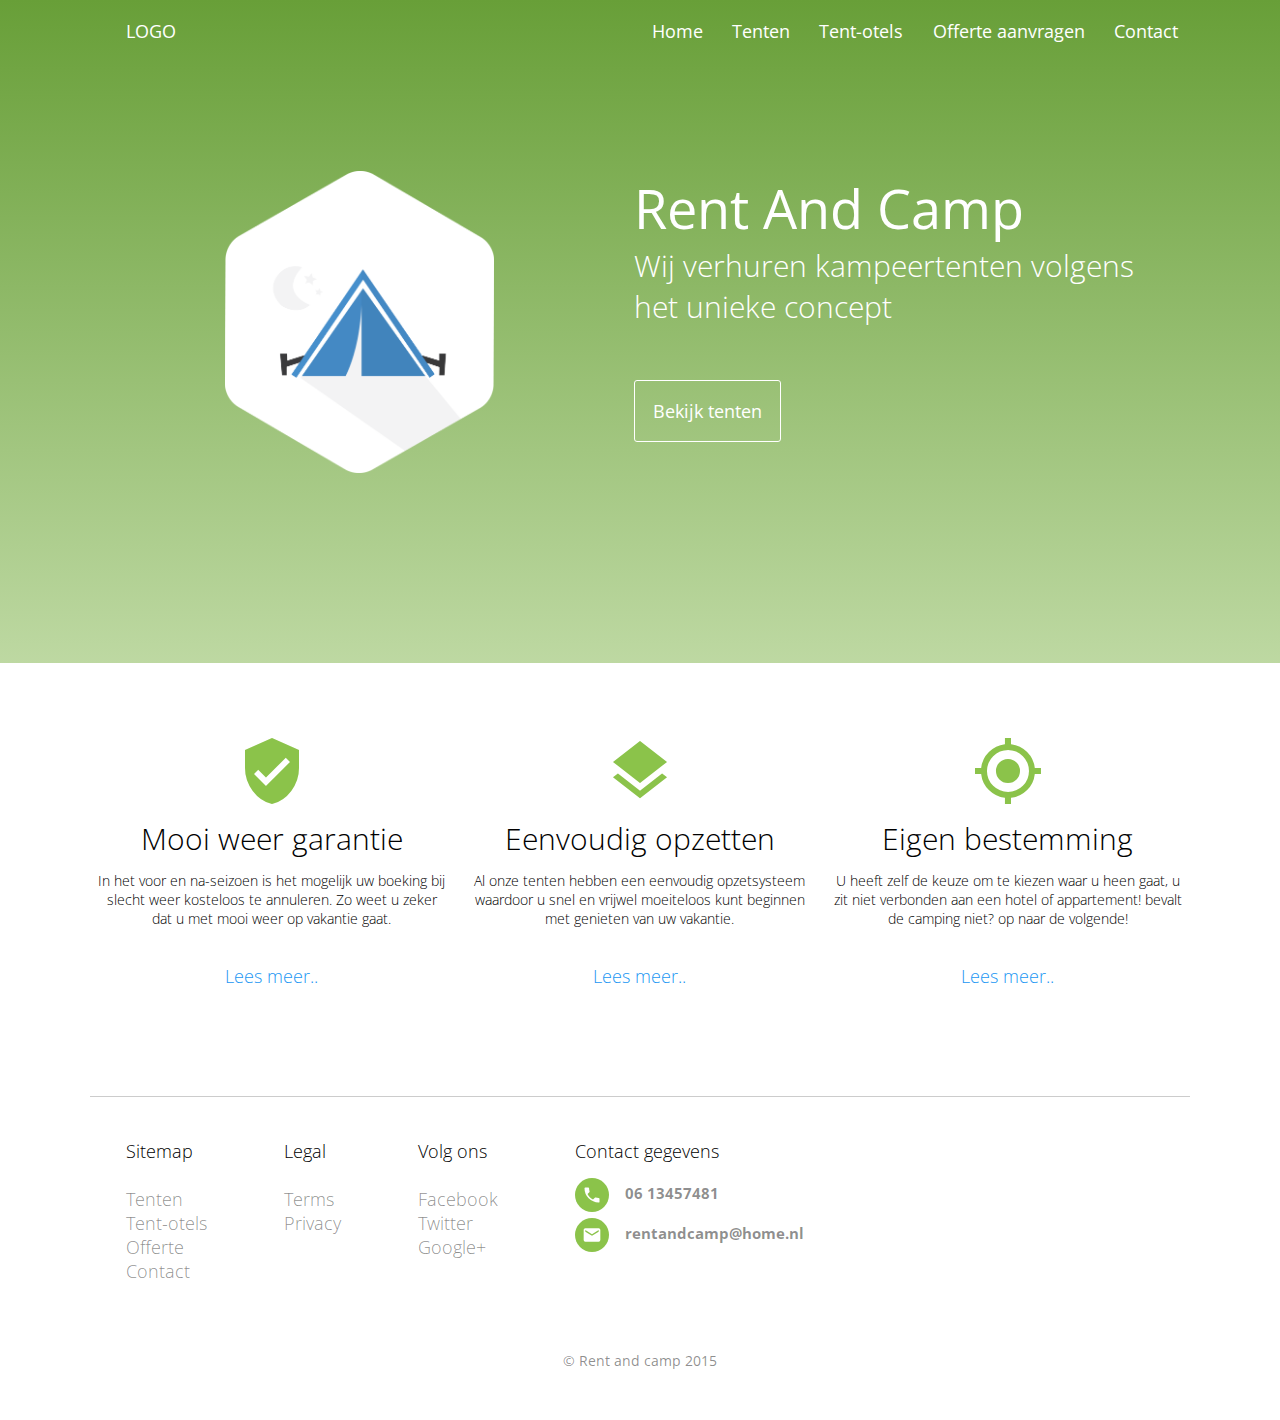
<file: index.html>
<!-- Rob Kegge Dev. 2015 copyrighted -->


<html>
	<head>
		<meta name="viewport" content="width=device-width">
		<link href='https://fonts.googleapis.com/css?family=Open+Sans:400,300,400italic,300italic,600' rel='stylesheet' type='text/css'>
		<link rel="stylesheet" type="text/css" href="style.css">
		<link rel="stylesheet" href="css/material-design-iconic-font.min.css">
		<title>Rent And Camp</title>
		<link rel="shortcut icon" href="img/favicon.ico" />
		<link href='https://fonts.googleapis.com/css?family=Roboto:400,700,500' rel='stylesheet' type='text/css'>
	</head>

	<body>
	<!-- Mobile Navigation Start
	<div class="mob-nav-wrap">
		<ul class="navigation">
		    <li class="nav-item"><a href="#">Home</a></li>
		    <li class="nav-item"><a href="#">Portfolio</a></li>
		    <li class="nav-item"><a href="#">About</a></li>
		    <li class="nav-item"><a href="#">Blog</a></li>
		    <li class="nav-item"><a href="#">Contact</a></li>
		</ul>
	</div>
		<input type="checkbox" id="nav-trigger" class="nav-trigger" />
		<label for="nav-trigger"></label>
-->
	<!-- Mobile Navigation End -->
	<div class="header">
		<div class="nav-wrap">

			<div class="nav-logo"><a>LOGO</a></div>

			<ul class="nav-ul">
				<li><a href="index.html">Home</a></li>
				<li><a href="tenten.html">Tenten</a></li>
				<li><a href="hotels.html">Tent-otels</a></li>
				<li><a href="off.html">Offerte aanvragen</a></li>
				<li><a href="contact.html">Contact</a></li>
			</ul>
		</div>
	</div>

		<div class="site-wrap">
		    <div class="main-block-container hero">
		     <div class="main-block-row">
		     	

			   <div class="main-block-colh center pad-top-3x">
			    	<div class="main-block-img">
			    		<img src="img/tent.png" />
			    	</div>
			   </div>
			   <div class="main-block-colh">
			    	<div class="main-block-title pad-top-3x ">
			    		Rent And Camp
			    	</div>

			    	<div class="main-block-text">
			    		Wij verhuren kampeertenten volgens het unieke concept
			    	</div>

			    	<div class="main-block-button pad-top-2x pad-bot-2x">
			    		<a href="tenten.html">Bekijk tenten</a>
			    	</div>
			   </div>
		    </div>
		    </div>

		<div class="white-wrap">
		    <div class="main-block-container pad-top-2x pad-bot-2x">
		    	<div class="main-block-row">
		    		<div class="main-block-col center">
		    			<div class="row-col-icon"><i class="zmdi zmdi-shield-check zmdi-hc-4x"></i></div>
		    			<div class="row-col-title pad-top-col">Mooi weer garantie</div>
		    			<div class="row-col-text pad-top-col">
		    				In het voor en na-seizoen is het mogelijk uw boeking bij slecht weer kosteloos te annuleren. Zo weet u zeker dat u met mooi weer op vakantie gaat.
		    			</div>
		    			<div class="row-col-link pad-top">
		    				<a>Lees meer..</a>
		    			</div>
		    		</div>
		    		<div class="main-block-col center">
		    			<div class="row-col-icon"><i class="zmdi zmdi-layers zmdi-hc-4x"></i></div>
		    			<div class="row-col-title pad-top-col"> Eenvoudig opzetten</div>
		    			<div class="row-col-text pad-top-col">
		    				Al onze tenten hebben een eenvoudig opzetsysteem waardoor u snel en vrijwel moeiteloos kunt beginnen met genieten van uw vakantie.
		    			</div>
		    			<div class="row-col-link pad-top">
		    				<a>Lees meer..</a>
		    			</div>
		    		</div>
		    		<div class="main-block-col center">
		    			<div class="row-col-icon"><i class="zmdi zmdi-my-location zmdi-hc-4x"></i></div>
		    			<div class="row-col-title pad-top-col"> Eigen bestemming</div>
		    			<div class="row-col-text pad-top-col">
		    				U heeft zelf de keuze om te kiezen waar u heen gaat, u zit niet verbonden aan een hotel of appartement! bevalt de camping niet? op naar de volgende!
		    			</div>
		    			<div class="row-col-link pad-top">
		    				<a>Lees meer..</a>
		    			</div>
		    		</div>
		    	</div>
		    </div>
	

			 <div class="main-block-container pad-top">
			 	<div class="footer">
			 		<div class="footer-row">

			 			<div class="footer-col">
			 				<h4>Sitemap</h4>
			 				<ul>
			 					<li>Tenten</li>
			 					<li>Tent-otels</li>
			 					<li>Offerte</li>
			 					<li>Contact</li>
			 				</ul>
			 			</div>

			 			<div class="footer-col">
			 				<h4>Legal</h4>
			 				<ul>
			 					<li>Terms</li>
			 					<li>Privacy</li>
			 				</ul>
			 			</div>

			 			<div class="footer-col">
			 				<h4>Volg ons</h4>
			 				<ul>
			 					<li>Facebook</li>
			 					<li>Twitter</li>
			 					<li>Google+</li>
			 				</ul>
			 			</div>

			 			<div class="footer-col">
			 				<h4 class="marg-bot-0">Contact gegevens</h4>
							<ul class="contact-ul-foot">
								<li class="contact-tel">06 13457481</li>
								<li class="contact-mail">rentandcamp@home.nl</li>
							</ul>
			 			</div>

			 		</div>

			 		<div class="footer-row center pad-bot pad-top">
			 			<p>&copy; Rent and camp 2015<p>
			 		</div>
			 	</div>
			</div>

		</div>
	</body>
</html>
</file>
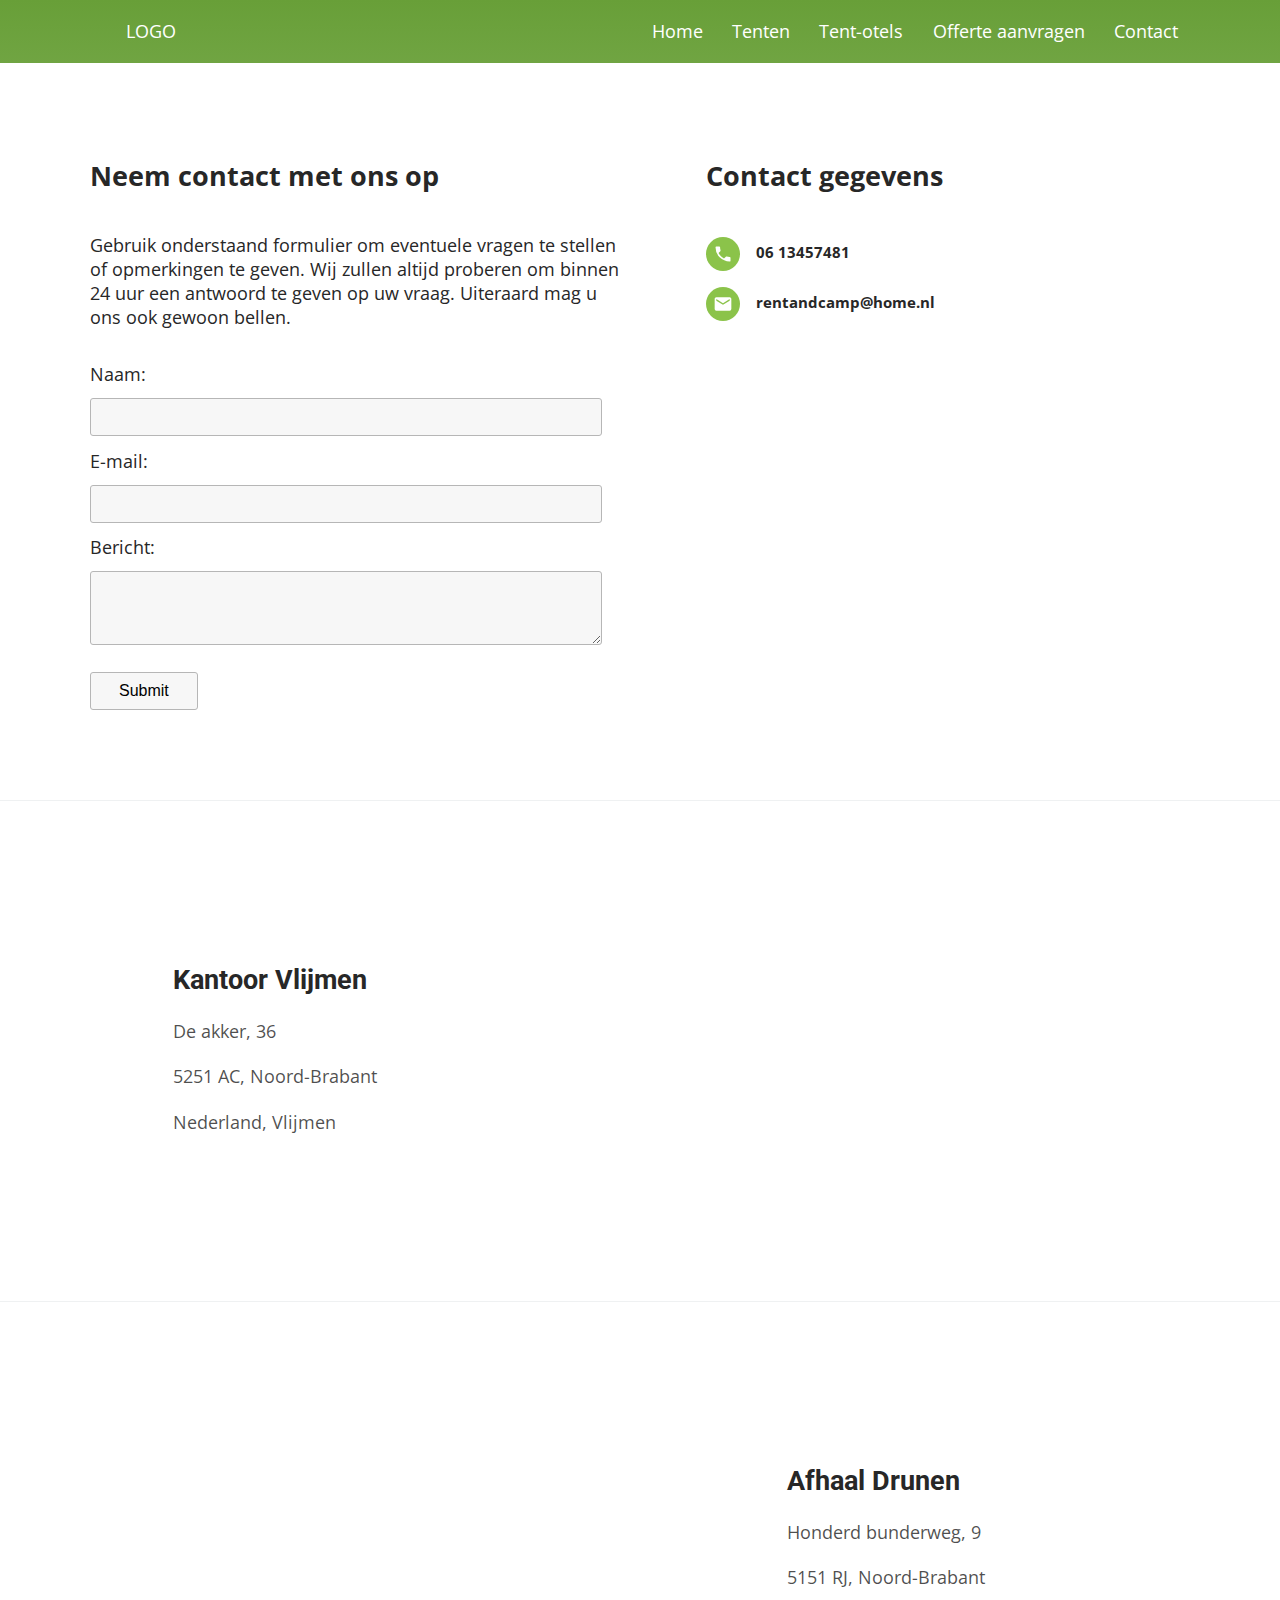
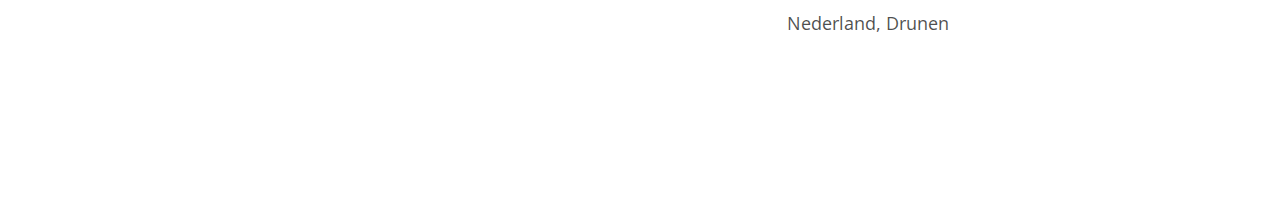
<file: contact.html>
<!-- Rob Kegge Dev. 2015 copyrighted -->


<html>
	<head>
		<meta name="viewport" content="width=device-width">
		<link href='https://fonts.googleapis.com/css?family=Open+Sans:400,300,400italic,300italic,600' rel='stylesheet' type='text/css'>
		<link rel="stylesheet" type="text/css" href="style.css">
		<link rel="stylesheet" href="css/material-design-iconic-font.min.css">
		<title>Rent And Camp</title>
		<link rel="shortcut icon" href="img/favicon.ico" />
		<link href='https://fonts.googleapis.com/css?family=Roboto:400,700,500' rel='stylesheet' type='text/css'>
	</head>

	<body>
	<div class="header">
		<div class="nav-wrap">

			<div class="nav-logo"><a>LOGO</a></div>

			<ul class="nav-ul">
				<li><a href="index.html">Home</a></li>
				<li><a href="tenten.html">Tenten</a></li>
				<li><a href="hotels.html">Tent-otels</a></li>
				<li><a href="off.html">Offerte aanvragen</a></li>
				<li><a href="contact.html">Contact</a></li>
			</ul>
		</div>
	</div>
	<div class="white-wrap">
		<div class="site-wrap">
			<div class="main-block-container">
				<div class="main-block-row">
					<div class="main-block-colh pad-top-2x pad-bot-2x">
						<div class="main-block-contact">
								<h2 class="pad-bot-col">Neem contact met ons op</h2>
								<p class="pad-bot-col">Gebruik onderstaand formulier om eventuele vragen te stellen of opmerkingen te geven. Wij zullen altijd proberen om binnen 24 uur een antwoord te geven op uw vraag. Uiteraard mag u ons ook gewoon bellen.</p>
								<form name="form2" action="contact.php" method="post">
									<span>Naam:</span>
									<input type="text" name="name" />
									<span>E-mail:</span>
									<input type="text" name="email" />
									<span>Bericht:</span>
									<textarea name="msg" id="msg" rows="3"></textarea>
									<input type="submit" name="submit" class="marg-top" />
								</form>
						</div>
					</div>
					<div class="main-block-colh conta pad-top-2x pad-bot-2x">
						<div class="main-cont">
							<h2>Contact gegevens</h2>
							<ul class="contact-ul">
								<li class="contact-tel">06 13457481</li>
								<li class="contact-mail">rentandcamp@home.nl</li>
							</ul>
						</div>
					</div>
				</div>
			</div>


			<div class="tile-row">
				<div class="tile-row-col">
					<div class="tile-row-inner">
						<h2>Kantoor Vlijmen</h2>
						<p>De akker, 36</p>
						<p>5251 AC, Noord-Brabant</p>
						<p>Nederland, Vlijmen </p>
					</div>
				</div>
				<div class="tile-row-col -image">
					<iframe frameborder="0" scrolling="no" marginheight="0" marginwidth="0"width="100%" height="100%" src="https://maps.google.com/maps?hl=en&q=De akker 36, Vlijmen&ie=UTF8&t=hybrid&z=15&iwloc=B&output=embed"><div><small><a href="http://embedgooglemaps.com">embedgooglemaps.com</a></small></div><div><small><a href="http://www.premiumlinkgenerator.com/">multihoster premium</a></small></div></iframe>
				</div>
			</div>

			<div class="tile-row">
				<div class="tile-row-col -image">
					<iframe frameborder="0" scrolling="no" marginheight="0" marginwidth="0"width="100%" height="100%" src="https://maps.google.com/maps?hl=en&q=Honderd bunderweg 9, Drunen&ie=UTF8&t=hybrid&z=15&iwloc=B&output=embed"><div><small><a href="http://embedgooglemaps.com">embedgooglemaps.com</a></small></div><div><small><a href="http://www.premiumlinkgenerator.com/">multihoster premium</a></small></div></iframe>
				</div>
				<div class="tile-row-col">
					<div class="tile-row-inner">
						<h2>Afhaal Drunen</h2>
						<p>Honderd bunderweg, 9</p>
						<p>5151 RJ, Noord-Brabant</p>
						<p>Nederland, Drunen</p>
					</div>
				</div>
			</div>

		</div>
	</div>
	</body>
</html>
</file>
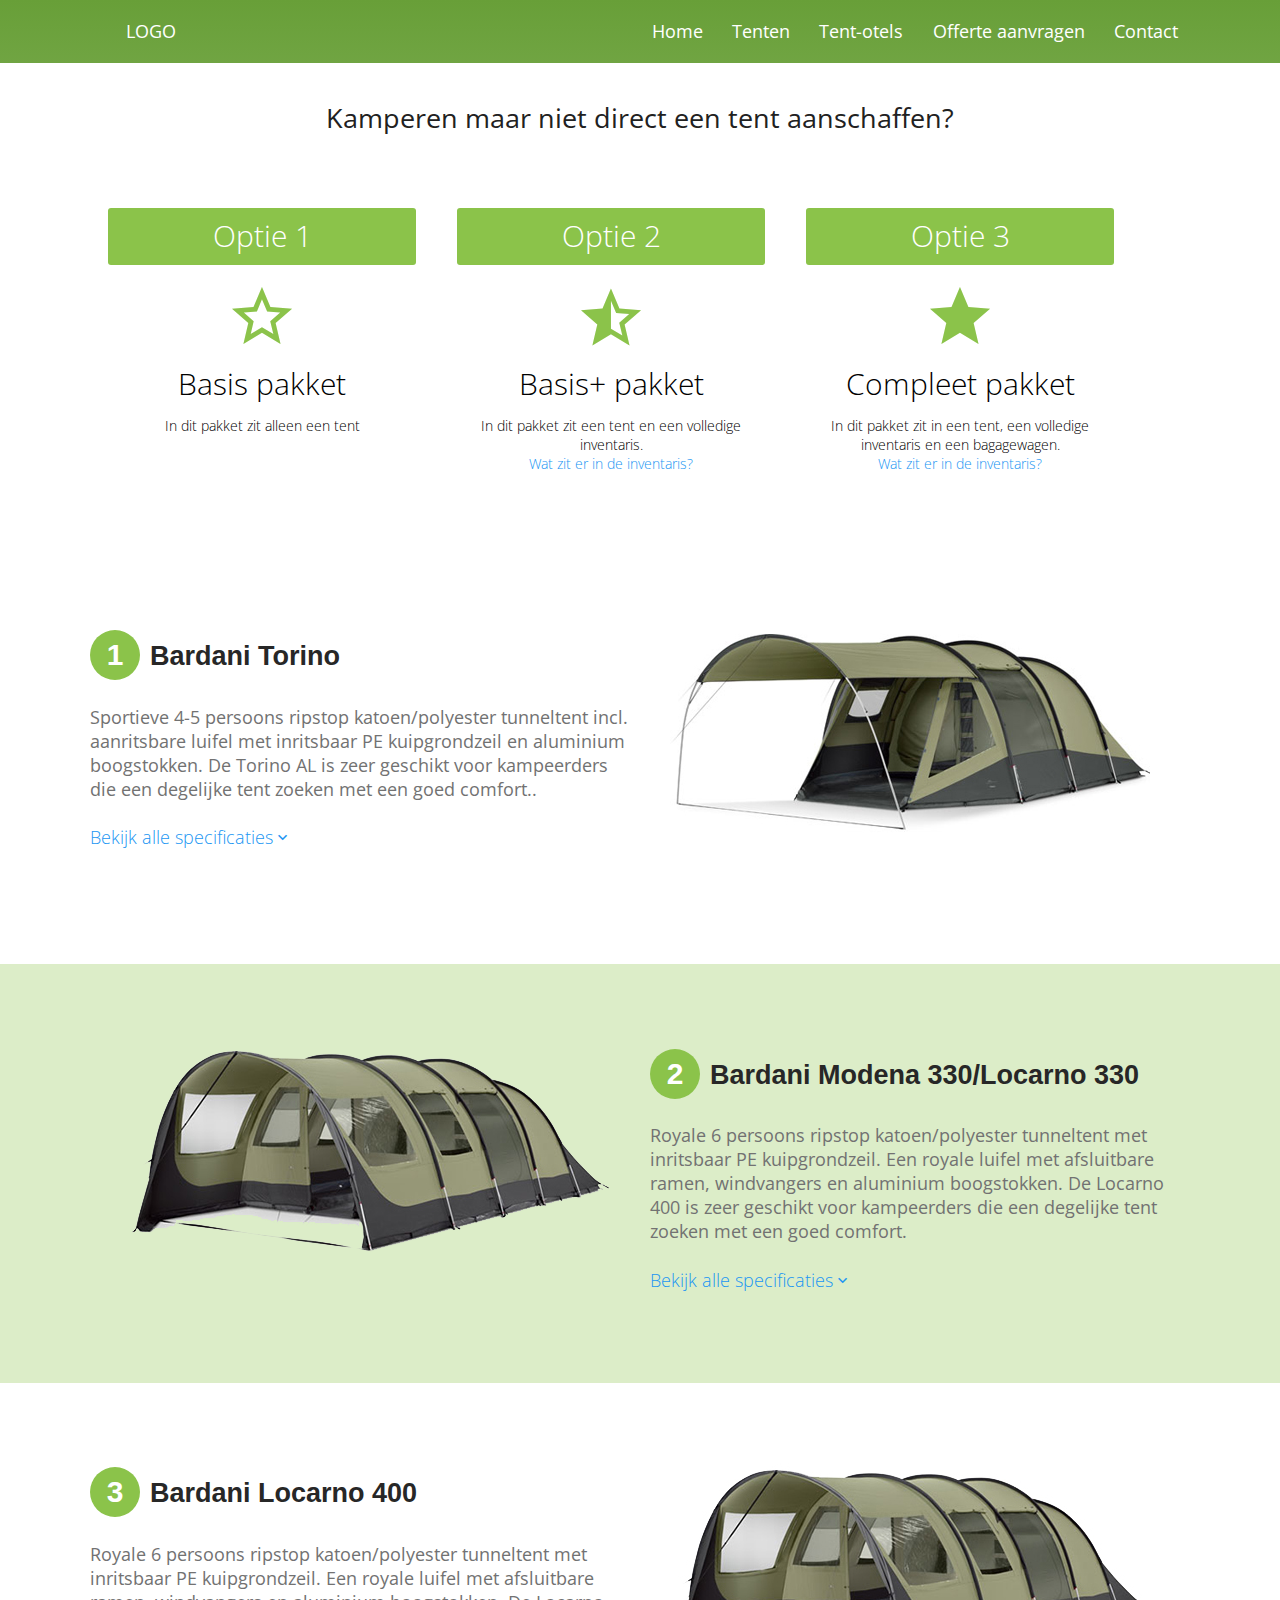
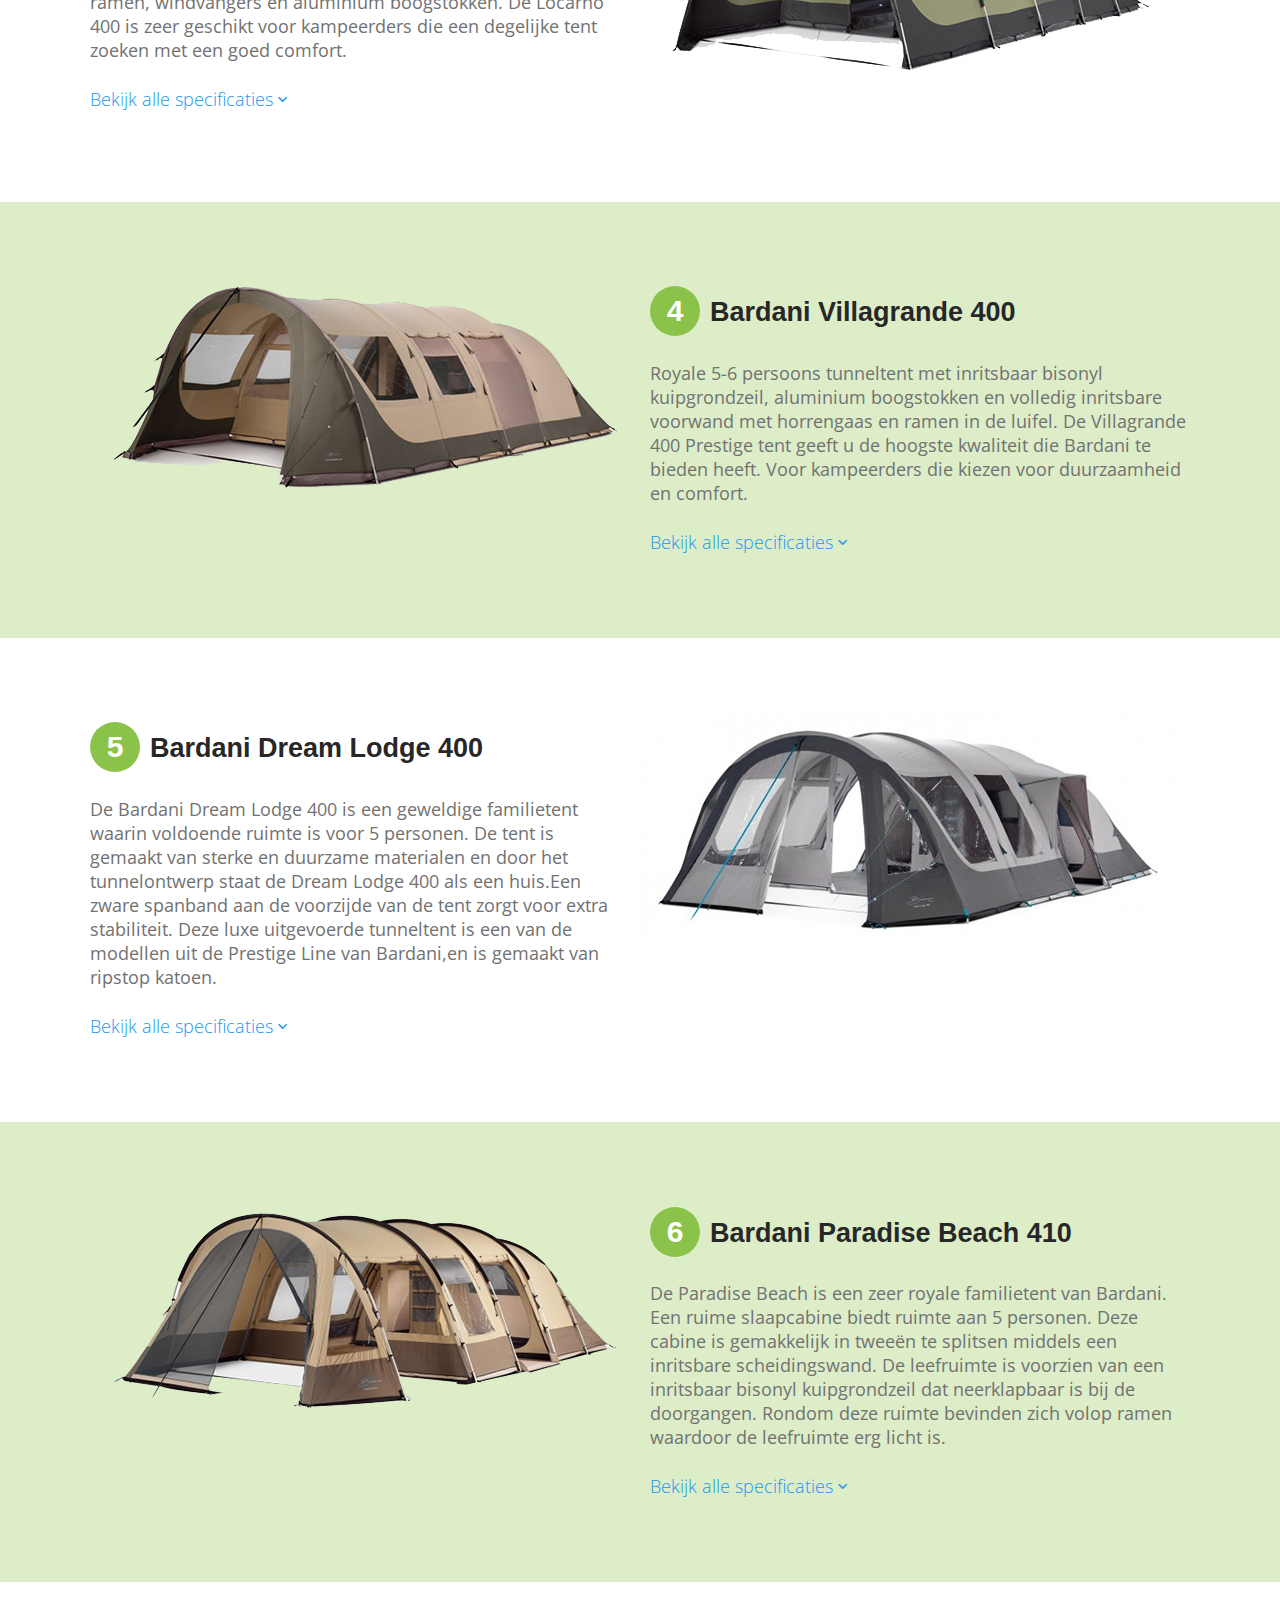
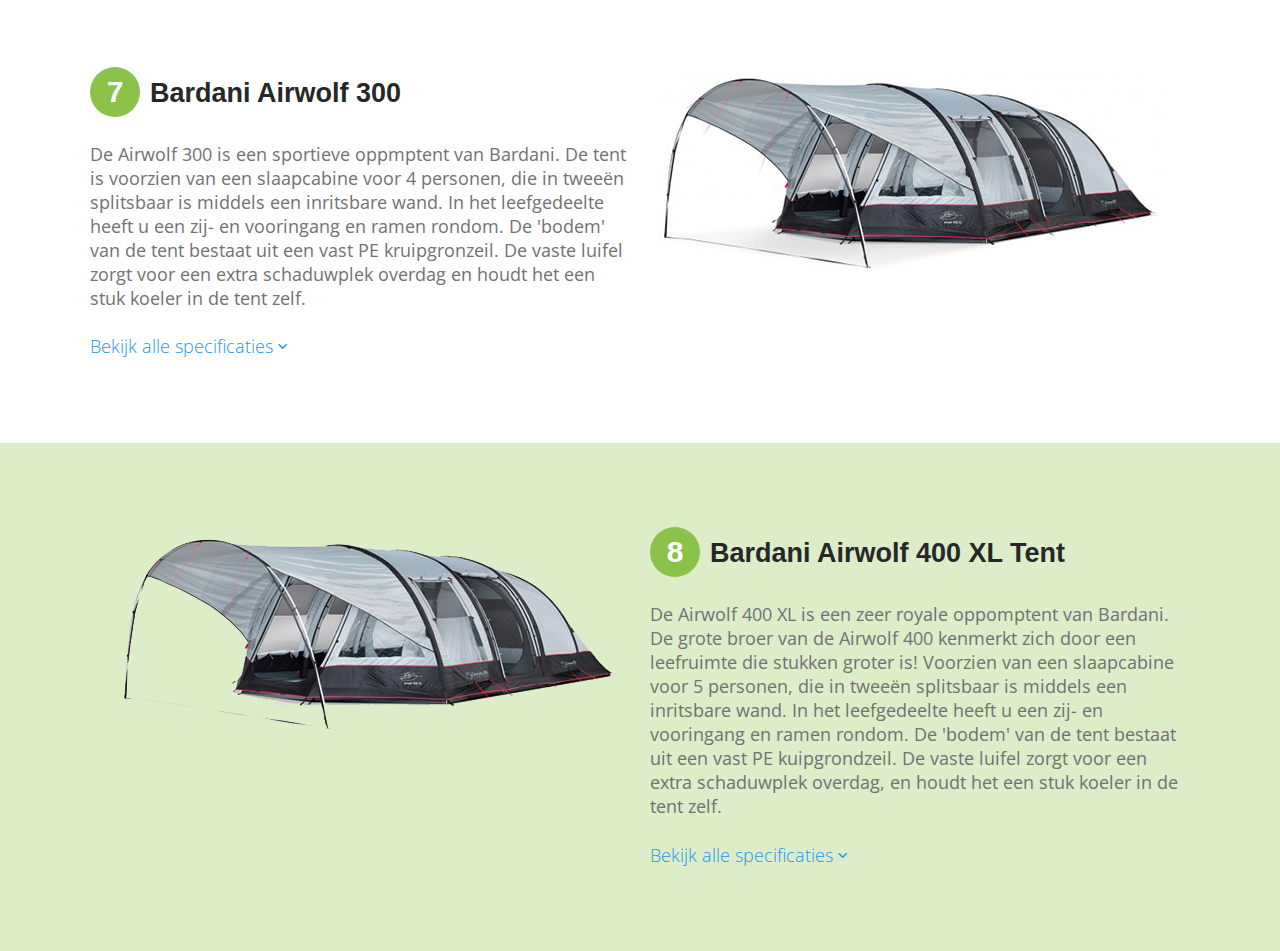
<file: tenten.html>
<html>
	<head>
		<link href='https://fonts.googleapis.com/css?family=Open+Sans:400,300,400italic,300italic,600' rel='stylesheet' type='text/css'>

		<link rel="stylesheet" type="text/css" href="style.css">
		<link rel="stylesheet" href="css/material-design-iconic-font.min.css">
		<title>Rent And Camp</title>
	</head>
	<script src="https://ajax.googleapis.com/ajax/libs/jquery/2.1.4/jquery.min.js"></script>
	<script type="text/javascript">
		$(document).ready(function() {
			$('.grid-row-inner a').each(function() {
				var tis = $(this), state = false, answer = tis.next('div').slideUp();
				tis.click(function() {
					state = !state;
					answer.slideToggle(state);
					tis.toggleClass('active',state);
				});
			});


			$('.row-col-link-bl').each(function() {
				var tis = $(this), state = false, answer = $('.main-block-row-inv').slideUp();
				tis.click(function() {
					state = !state;
					answer.slideToggle(state);
					tis.toggleClass('active',state);
				});
			});
		});
	</script>

	<body>
	<!-- Mobile Navigation Start 
	<div class="mob-nav-wrap">
		<ul class="navigation">
		    <li class="nav-item"><a href="#">Home</a></li>
		    <li class="nav-item"><a href="#">Portfolio</a></li>
		    <li class="nav-item"><a href="#">About</a></li>
		    <li class="nav-item"><a href="#">Blog</a></li>
		    <li class="nav-item"><a href="#">Contact</a></li>
		</ul>
	</div>
		<input type="checkbox" id="nav-trigger" class="nav-trigger" />
		<label for="nav-trigger"></label>
-->
	<!-- Mobile Navigation End -->
	<div class="header">
		<div class="nav-wrap">

			<div class="nav-logo"><a>LOGO</a></div>

			<ul class="nav-ul">
				<li><a href="index.html">Home</a></li>
				<li><a href="tenten.html">Tenten</a></li>
				<li><a href="hotels.html">Tent-otels</a></li>
				<li><a href="off.html">Offerte aanvragen</a></li>
				<li><a href="contact.html">Contact</a></li>
			</ul>
		</div>
	</div>

	<div class="white-wrap">

		<div class="main-block-container">
			<div class="main-block-title-black center pad-top pad-bot">
				Kamperen maar niet direct een tent aanschaffen?
			</div>

			<div class="main-block-container pad-top pad-bot-2x">
		    	<div class="main-block-row">
		    		<div class="main-block-col-bl center">
		    			<meta name="viewport" content="width=device-width">
		    			<div class="row-col-title-bl">Optie 1</div>
		    			<div class="row-col-icon pad-top-col"><i class="zmdi zmdi-star-outline zmdi-hc-4x"></i></div>
		    			<div class="row-col-title pad-top-col">Basis pakket</div>
		    			<div class="row-col-text pad-top-col">
		    				In dit pakket zit alleen een tent
		    			</div>
		    		</div>
		    		<div class="main-block-col-bl center">
		    			<div class="row-col-title-bl">Optie 2</div>
		    			<div class="row-col-icon pad-top-col"><i class="zmdi zmdi-star-half zmdi-hc-4x"></i></div>
		    			<div class="row-col-title pad-top-col"> Basis+ pakket</div>
		    			<div class="row-col-text pad-top-col">
		    				In dit pakket zit een tent en een volledige inventaris.
		    			</div>
		    			<div class="row-col-link-bl"><a>Wat zit er in de inventaris?</a></div>
		    		</div>
		    		<div class="main-block-col-bl center">
		    			<div class="row-col-title-bl">Optie 3</div>
		    			<div class="row-col-icon pad-top-col"><i class="zmdi zmdi-star zmdi-hc-4x"></i></div>
		    			<div class="row-col-title pad-top-col"> Compleet pakket</div>
		    			<div class="row-col-text-bl pad-top-col">
		    				In dit pakket zit in een tent, een volledige inventaris en een bagagewagen.
		    			</div>
		    			<div class="row-col-link-bl"><a>Wat zit er in de inventaris?</a></div>
		    		</div>
		    	</div>
		    	<div class="main-block-row-inv">
		    	<div>
		    					<table>
										<tr>
											<td>Luchtbedden voor x aantal personen</td>
											<td>Tafel met 2 verstelbare stoelen en klapstoelen.</td>											
										</tr>
										<tr>
											<td>Twee-pits gasstel</td>
											<td>Gasfles, regelaar met slang</td>
										</tr>
										<tr>
											<td>Kooktafel/kast</td>
											<td>Kledinghangers</td>
										</tr>
										<tr>
											<td>Koekenpan + camping kookset</td>
											<td>Koffiefilter + maatschepje</td>
										</tr>
										<tr>
											<td>Bestek voor x aantal personen</td>
											<td>Kaasschaaf, broodmes, schilmes, schaar</td>
										</tr>
										<tr>
											<td>Juslepel,soeplepel, Klopper, spatel, blikopener</td>
											<td>Borden, soepkommen, bekers x aantal personen</td>
										</tr>
										<tr>
											<td>Afwasteil met afwasborstel, veger en blik, vaatdoek, bezem.</td>
											<td>Lamp, stroomkabel</td>					
										</tr>
										<tr>
											<td>Jerrycan met tappunt</td>
											<td>Hamer en haringen</td>
										</tr>
										<tr>
											<td>Grondzeiltjes voor onder het kuipzeil, tapijt voor in uw voortent</td>
										</tr>
									</table>
		    				</div>
		    	</div>
		    </div>

		</div>


			<div class="grid-wrap">
				<div class="grid">
					<div class="grid-row-col">
						<div class="grid-row-inner">
							<h2><div class="circle_step">1</div>Bardani Torino</h2>
							<p>Sportieve 4-5 persoons ripstop katoen/polyester tunneltent incl. aanritsbare luifel met inritsbaar PE kuipgrondzeil en aluminium boogstokken. De Torino AL is zeer geschikt voor kampeerders die een degelijke tent zoeken met een goed comfort..</p>
							<a>Bekijk alle specificaties <i class="zmdi zmdi-chevron-down"></i></a>
								<div>
									<table>
										<th>Materiaal</th>
										<tr>
											<td>Buiten</td>
											<td>Ademend ripstop katoen/polyester</td>
										</tr>
										<tr>
											<td>Binnen</td>
											<td>Admenend katoen/polyester</td>
										</tr>
										<tr>
											<td>Grond</td>
											<td>Inritsbaar PE kuipgrondzeil</td>
										</tr>
										<tr>
											<td>Stokken</td>
											<td>aluminium boogstokken</td>
										</tr>
										<tr>
											<td>Ritsen</td>
											<td>nr. 10</td>
										</tr>

										<th>Afmetingen</th>
										<tr>
											<td>Tent (lxb cm)</td>
											<td>650 x 340</td>
										</tr>
										<tr>
											<td>Slaapcabine</td>
											<td>140 + 180 x 220</td>
										</tr>
										<tr>
											<td>Leefruimte</td>
											<td>340 x 260</td>
										</tr>
										<tr>
											<td>Hoogte</td>
											<td>200/190</td>
										</tr>
										<tr>
											<td>Gewicht (kg)</td>
											<td>28,7</td>
										</tr>
										<tr>
											<td>tentzakken</td>
											<td>2</td>
										</tr>
										<tr>
											<td>pakmaat (lxbxh cm)</td>
											<td>80 x 29 x 27 / 80 x 29 x 19</td>
										</tr>
									</table>
								</div>
						</div>
					</div>
					<div class="grid-row-col --image">
						<img src="img/torino.jpg" />
					</div>
				</div>
			</div>

			<div class="grid-wrap">
				<div class="grid">
					<div class="grid-row-col --image">
						<img src="img/locarno.png" />
					</div>

					<div class="grid-row-col">
						<div class="grid-row-inner">
							<h2><div class="circle_step">2</div>Bardani Modena 330/Locarno 330</h2>
							<p>Royale 6 persoons ripstop katoen/polyester tunneltent met inritsbaar PE kuipgrondzeil. Een royale luifel met afsluitbare ramen, windvangers en aluminium boogstokken. De Locarno 400 is zeer geschikt voor kampeerders die een degelijke tent zoeken met een goed comfort.</p>
							<a>Bekijk alle specificaties <i class="zmdi zmdi-chevron-down"></i></a>
								<div>
									<table class="excep">
										<th>Materiaal</th>
										<tr>
											<td>Buiten</td>
											<td>Ademend ripstop katoen/polyester</td>
										</tr>
										<tr>
											<td>Binnen</td>
											<td>Admenend katoen/polyester</td>
										</tr>
										<tr>
											<td>Grond</td>
											<td>Inritsbaar PE kuipgrondzeil</td>
										</tr>
										<tr>
											<td>Stokken</td>
											<td>aluminium boogstokken</td>
										</tr>
										<tr>
											<td>Ritsen</td>
											<td>nr. 10</td>
										</tr>

										<th>Afmetingen</th>
										<tr>
											<td>Tent (lxb cm)</td>
											<td>730 x 400</td>
										</tr>
										<tr>
											<td>Slaapcabine</td>
											<td>130 + 120 + 130 x 220</td>
										</tr>
										<tr>
											<td>Leefruimte</td>
											<td>400 x 270</td>
										</tr>
										<tr>
											<td>Hoogte</td>
											<td>210/200</td>
										</tr>
										<tr>
											<td>Gewicht</td>
											<td>41,9</td>
										</tr>
										<tr>
											<td>tentzakken</td>
											<td>2</td>
										</tr>
										<tr>
											<td>pakmaat (lxbxh cm)</td>
											<td>78 x 35 x 35 / 78 x 24 x 24</td>
										</tr>
									</table>
								</div>
						</div>
					</div>
				</div>
			</div>

			<div class="grid-wrap">
				<div class="grid">
					<div class="grid-row-col">
						<div class="grid-row-inner">
							<h2><div class="circle_step">3</div>Bardani Locarno 400</h2>
							<p>Royale 6 persoons ripstop katoen/polyester tunneltent met inritsbaar PE kuipgrondzeil. Een royale luifel met afsluitbare ramen, windvangers en aluminium boogstokken. De Locarno 400 is zeer geschikt voor kampeerders die een degelijke tent zoeken met een goed comfort.</p>
							<a>Bekijk alle specificaties <i class="zmdi zmdi-chevron-down"></i></a>
								<div>
									<table>
										<th>Materiaal</th>
										<tr>
											<td>Buiten</td>
											<td>Ademend ripstop katoen/polyester</td>
										</tr>
										<tr>
											<td>Binnen</td>
											<td>Admenend katoen/polyester</td>
										</tr>
										<tr>
											<td>Grond</td>
											<td>Inritsbaar PE kuipgrondzeil</td>
										</tr>
										<tr>
											<td>Stokken</td>
											<td>aluminium boogstokken</td>
										</tr>
										<tr>
											<td>Ritsen</td>
											<td>nr. 10</td>
										</tr>

										<th>Afmetingen</th>
										<tr>
											<td>Tent (lxb cm)</td>
											<td>730 x 400</td>
										</tr>
										<tr>
											<td>Slaapcabine</td>
											<td>130 + 120 + 130 x 220</td>
										</tr>
										<tr>
											<td>Leefruimte</td>
											<td>400 x 270</td>
										</tr>
										<tr>
											<td>Hoogte</td>
											<td>210/200</td>
										</tr>
										<tr>
											<td>Gewicht</td>
											<td>41,9</td>
										</tr>
										<tr>
											<td>tentzakken</td>
											<td>2</td>
										</tr>
										<tr>
											<td>pakmaat (lxbxh cm)</td>
											<td>78 x 35 x 35 / 78 x 24 x 24</td>
										</tr>
									</table>
								</div>
						</div>
					</div>

					<div class="grid-row-col --image">
						<img src="img/locarno.jpg" />
					</div>
				</div>
			</div>

			<div class="grid-wrap">
				<div class="grid">
					<div class="grid-row-col --image">
						<img src="img/villagrande.png" />
					</div>

					<div class="grid-row-col">
						<div class="grid-row-inner">
							<h2><div class="circle_step">4</div>Bardani Villagrande 400</h2>
							<p>Royale 5-6 persoons tunneltent met inritsbaar bisonyl kuipgrondzeil, aluminium boogstokken en volledig inritsbare voorwand met horrengaas en ramen in de luifel. De Villagrande 400 Prestige tent geeft u de hoogste kwaliteit die Bardani te bieden heeft. Voor kampeerders die kiezen voor duurzaamheid en comfort.</p>
							<a>Bekijk alle specificaties <i class="zmdi zmdi-chevron-down"></i></a>
								<div>
									<table class="excep">
										<th>Materiaal</th>
										<tr>
											<td>Buiten</td>
											<td>Ademend ripstop katoen</td>
										</tr>
										<tr>
											<td>Binnen</td>
											<td>Admenend katoen/polyester</td>
										</tr>
										<tr>
											<td>Grond</td>
											<td>Inritsbaar bisonyl kuipgrondzeil</td>
										</tr>
										<tr>
											<td>Stokken</td>
											<td>aluminium boogstokken</td>
										</tr>
										<tr>
											<td>Ritsen</td>
											<td>nr. 10</td>
										</tr>

										<th>Afmetingen</th>
										<tr>
											<td>Tent (lxb cm)</td>
											<td>725 x 400</td>
										</tr>
										<tr>
											<td>Slaapcabine</td>
											<td>120 + 80 + 180 x 220</td>
										</tr>
										<tr>
											<td>Leefruimte</td>
											<td>400 x 270</td>
										</tr>
										<tr>
											<td>Hoogte</td>
											<td>210/190</td>
										</tr>
										<tr>
											<td>Gewicht</td>
											<td>49,9</td>
										</tr>
										<tr>
											<td>tentzakken</td>
											<td>3</td>
										</tr>
										<tr>
											<td>pakmaat (lxbxh cm)</td>
											<td>82 x 26 x 26 / 67 x 24 x 24 / 78 x 35 x 32</td>
										</tr>
									</table>
								</div>
						</div>
					</div>
				</div>
			</div>

			<div class="grid-wrap">
				<div class="grid">
					<div class="grid-row-col">
						<div class="grid-row-inner">
							<h2><div class="circle_step">5</div>Bardani Dream Lodge 400</h2>
							<p>De Bardani Dream Lodge 400 is een geweldige familietent waarin voldoende ruimte is voor 5 personen. De tent is gemaakt van sterke en duurzame materialen en door het tunnelontwerp staat de Dream Lodge 400 als een huis.Een zware spanband aan de voorzijde van de tent zorgt voor extra stabiliteit. Deze luxe uitgevoerde tunneltent is een van de modellen uit de Prestige Line van Bardani,en is gemaakt van ripstop katoen.</p>
							<a>Bekijk alle specificaties <i class="zmdi zmdi-chevron-down"></i></a>
								<div>
									<table>
										<th>Materiaal</th>
										<tr>
											<td>Buiten</td>
											<td>Ademend ripstop katoen</td>
										</tr>
										<tr>
											<td>Binnen</td>
											<td>Admenend katoen/polyester</td>
										</tr>
										<tr>
											<td>Grond</td>
											<td>Inritsbaar bisonyl kuipgrondzeil</td>
										</tr>
										<tr>
											<td>Stokken</td>
											<td>aluminium boogstokken</td>
										</tr>
										<tr>
											<td>Ritsen</td>
											<td>nr. 10</td>
										</tr>

										<th>Afmetingen</th>
										<tr>
											<td>Tent (lxb cm)</td>
											<td>700 x 400</td>
										</tr>
										<tr>
											<td>Slaapcabine</td>
											<td>220 x 230</td>
										</tr>
										<tr>
											<td>Leefruimte</td>
											<td>400 x 270</td>
										</tr>
										<tr>
											<td>Hoogte</td>
											<td> 210/190</td>
										</tr>
										<tr>
											<td>Gewicht</td>
											<td>53</td>
										</tr>
										<tr>
											<td>tentzakken</td>
											<td> missing</td>
										</tr>
										<tr>
											<td>pakmaat (lxbxh cm)</td>
											<td>missing</td>
										</tr>
									</table>
								</div>
						</div>
					</div>

					<div class="grid-row-col --image">
						<img src="img/dreaml.jpg" />
					</div>
				</div>
			</div>

			<div class="grid-wrap">
				<div class="grid">
					<div class="grid-row-col --image">
						<img src="img/para.png" />
					</div>

					<div class="grid-row-col">
						<div class="grid-row-inner">
							<h2><div class="circle_step">6</div>Bardani Paradise Beach 410</h2>
							<p>De Paradise Beach is een zeer royale familietent van Bardani. Een ruime slaapcabine biedt ruimte aan 5 personen. Deze cabine is gemakkelijk in tweeën te splitsen middels een inritsbare scheidingswand. De leefruimte is voorzien van een inritsbaar bisonyl kuipgrondzeil dat neerklapbaar is bij de doorgangen.
							Rondom deze ruimte bevinden zich volop ramen waardoor de leefruimte erg licht is. </p>
							<a>Bekijk alle specificaties <i class="zmdi zmdi-chevron-down"></i></a>
								<div>
									<table class="excep">
										<th>Materiaal</th>
										<tr>
											<td>Buiten</td>
											<td>Ademend ripstop katoen</td>
										</tr>
										<tr>
											<td>Binnen</td>
											<td>Admenend katoen/polyester</td>
										</tr>
										<tr>
											<td>Grond</td>
											<td>Inritsbaar bisonyl kuipgrondzeil</td>
										</tr>
										<tr>
											<td>Stokken</td>
											<td>aluminium boogstokken</td>
										</tr>
										<tr>
											<td>Ritsen</td>
											<td>nr. 10</td>
										</tr>

										<th>Afmetingen</th>
										<tr>
											<td>Tent (lxb cm)</td>
											<td>760 x 410</td>
										</tr>
										<tr>
											<td>Slaapcabine</td>
											<td>220 x 230</td>
										</tr>
										<tr>
											<td>Leefruimte</td>
											<td>410 x 270</td>
										</tr>
										<tr>
											<td>Hoogte</td>
											<td>210/190</td>
										</tr>
										<tr>
											<td>Gewicht</td>
											<td>50</td>
										</tr>
										<tr>
											<td>tentzakken</td>
											<td>2</td>
										</tr>
										<tr>
											<td>pakmaat (lxbxh cm)</td>
											<td>90 x 32 x 32 / 78 x 27 x 27</td>
										</tr>
									</table>
								</div>
						</div>
					</div>
				</div>
			</div>
			<div class="grid-wrap">
				<div class="grid">
					<div class="grid-row-col">
						<div class="grid-row-inner">
							<h2><div class="circle_step">7</div>Bardani Airwolf 300</h2>
							<p>De Airwolf 300 is een sportieve oppmptent van Bardani. De tent is voorzien van een slaapcabine voor 4 personen, die in tweeën splitsbaar is middels een inritsbare wand. In het leefgedeelte heeft u een zij- en vooringang en ramen rondom. De 'bodem' van de tent bestaat uit een vast PE kruipgronzeil. De vaste luifel zorgt voor een extra schaduwplek overdag en houdt het een stuk koeler in de tent zelf.</p>
							<a>Bekijk alle specificaties <i class="zmdi zmdi-chevron-down"></i></a>
								<div>
									<table>
										<th>Materiaal</th>
										<tr>
											<td>Buiten</td>
											<td>Admenend polyester</td>
										</tr>
										<tr>
											<td>Binnen</td>
											<td>Technisch katoen</td>
										</tr>
										<tr>
											<td>Grond</td>
											<td>Inritsbaar PE kuipgrondzeil</td>
										</tr>
										<tr>
											<td>Stokken</td>
											<td>Opblaasbare tubes</td>
										</tr>
										<tr>
											<td>Ritsen</td>
											<td>nr. 10</td>
										</tr>

										<th>Afmetingen</th>
										<tr>
											<td>Tent (lxb cm)</td>
											<td>600 x 300</td>
										</tr>
										<tr>
											<td>Slaapcabine</td>
											<td>220 x 140 (2x)</td>
										</tr>
										<tr>
											<td>Leefruimte</td>
											<td>240 x 300</td>
										</tr>
										<tr>
											<td>Hoogte</td>
											<td>200/180</td>
										</tr>
										<tr>
											<td>Gewicht</td>
											<td>21,5</td>
										</tr>
										<tr>
											<td>tentzakken</td>
											<td>1</td>
										</tr>
										<tr>
											<td>pakmaat (lxbxh cm)</td>
											<td>86 x 37 x 37</td>
										</tr>
									</table>
								</div>
						</div>
					</div>

					<div class="grid-row-col --image">
						<img src="img/ariwolf.jpg" />
					</div>
				</div>
			</div>
			<div class="grid-wrap">
				<div class="grid">
					<div class="grid-row-col --image">
						<img src="img/ariwolf.png" />
					</div>

					<div class="grid-row-col">
						<div class="grid-row-inner">
							<h2><div class="circle_step">8</div>Bardani Airwolf 400 XL Tent</h2>
							<p>De Airwolf 400 XL is een zeer royale oppomptent van Bardani. De grote broer van de Airwolf 400 kenmerkt zich door een leefruimte die stukken groter is! Voorzien van een slaapcabine voor 5 personen, die in tweeën splitsbaar is middels een inritsbare wand.
							In het leefgedeelte heeft u een zij- en vooringang en ramen rondom. De 'bodem' van de tent bestaat uit een vast PE kuipgrondzeil. De vaste luifel zorgt voor een extra schaduwplek overdag, en houdt het een stuk koeler in de tent zelf.</p>
							<a>Bekijk alle specificaties <i class="zmdi zmdi-chevron-down"></i></a>
								<div>
									<table class="excep">
										<th>Materiaal</th>
										<tr>
											<td>Buiten</td>
											<td>Admenend polyester</td>
										</tr>
										<tr>
											<td>Binnen</td>
											<td>Technisch katoen</td>
										</tr>
										<tr>
											<td>Grond</td>
											<td>Inritsbaar PE kuipgrondzeil</td>
										</tr>
										<tr>
											<td>Stokken</td>
											<td>Opblaasbare tubes</td>
										</tr>
										<tr>
											<td>Ritsen</td>
											<td>nr. 10</td>
										</tr>

										<th>Afmetingen</th>
										<tr>
											<td>Tent (lxb cm)</td>
											<td>760 x 400</td>
										</tr>
										<tr>
											<td>Slaapcabine</td>
											<td>220 x 230 + 220 x 150</td>
										</tr>
										<tr>
											<td>Leefruimte</td>
											<td>400 x 400</td>
										</tr>
										<tr>
											<td>Hoogte</td>
											<td>210/190</td>
										</tr>
										<tr>
											<td>Gewicht</td>
											<td>31</td>
										</tr>
										<tr>
											<td>tentzakken</td>
											<td>1</td>
										</tr>
										<tr>
											<td>pakmaat (lxbxh cm)</td>
											<td>88 x 45 x 45</td>
										</tr>
									</table>
								</div>
						</div>
					</div>
				</div>
			</div>
		</div>
		</div>
	</body>
</html>
</file>
<file: style.css>
html, body{
	margin: 0;
	padding: 0;
	font-family: 'Open Sans',Helvetica,Arial,sans-serif;
	font-size: 18px;
	background-size:100% 100%; 
	height:100%;
	background: #8BC34A;
	background: -moz-linear-gradient(bottom, #DCEDC8 0%, #689F38 100%);
	background: -webkit-linear-gradient(bottom, #DCEDC8 0%,#689F38 100%);
	background: linear-gradient(to top, #DCEDC8 0%,#689F38 100%);
	filter: progid:DXImageTransform.Microsoft.gradient( startColorstr='#DCEDC8', endColorstr='#689F38',GradientType=0 );
}

a{
	text-decoration: none;
	color: white;
}

.row-col-form form span {
	border-bottom: 1px solid #b6b6b6;
	text-align: left;
	display: block;
	font-size: 18px;
}

.page_wrapper{
	max-width: 1100px;
	margin: 0 auto;
	padding-left: 1.5rem;
	padding-right: 1.5rem;
}

@media only screen and (min-width: 801px){
	.grid-row{
		display: table;
		table-layout: fixed;
		width: 1100px;
		border: 0px solid gray;
		border-top: 1px solid #eff1f2;
	}
}

@media only screen and (min-width: 801px){
	.grid-row-col{
		display: table-cell;
		width: 50%;
	}
}

.circle_step{
	border-radius: 50px;
    background-color: #8BC34A;
    width: 50px;
    height: 50px;
    text-align: center;
    line-height: 50px;
    font-size: 30px;
    color: #fff;
    display: inline-block;
    margin-right: 10px;
}

.grid{
	max-width: 1100px;
	margin: 0 auto;
}


.grid-wrap:nth-child(odd){
	background: #DCEDC8;
}

.grid-row-col{
	vertical-align: middle;
	position: relative;
	padding: 4.6875rem 0rem;
}

.--image{
	padding: 0;
	padding-top: 4rem;
	min-height: 500px;
	vertical-align: top;
}

.grid-row-inner{
	min-height: 250px;
}

.grid-row-inner h2{
	color: #272727;
	margin:0;
	padding: 0;
	font-family: 'Roboto', sans-serif;
}

.grid-row-inner p{
	color: #727272;
	padding: 0.375rem 0rem;
}

.grid-row-inner a{
	position: relative;
	font-weight: 300;
	color: #2196F3;
	cursor: pointer;
}

.grid-row-inner>div{
	position: relative;
}

label[for="nav-trigger"] {
	display: none;
}

.nav-trigger {
	display: none;
}

.navigation {
	width: 1100px;
	margin: 0 auto;
	padding: 0;
}

.header{
	background: transparent;
	height: 63px;
}

.nav-wrap{
	max-width: 1100px;
	margin: 0 auto;
	padding: 0;
	line-height: 63px;
	color: white;
}

.nav-logo{
	float: left;
	line-height: 63px;
	padding-left: 2rem;
}

.nav-ul{
	text-align: right;
}

.nav-ul li{
	display: inline-block;
	padding:0rem 0.675rem;
}

.site-wrap{
}

.mob-nav-wrap{
	display: none;
}

.main-block-container{
	max-width: 1100px;
	margin: 0 auto;
}

.pad-top{
	padding-top: 2rem;
}

.pad-top-2x{
	padding-top: 4rem;
}

.pad-top-3x{
	padding-top: 6rem;
}

.pad-bot{
	padding-bottom: 2rem;
}

.pad-bot-2x{
	padding-bottom: 4rem;
}

.pad-top-col{
	padding-top: 0.875rem;
}

.pad-bot-col{
	padding-bottom: 0.875rem;
}

.center{
	text-align: center;
}

.main-block-title{
	font-size: 3rem;
	color: white;
	font-weight: 400;
}

.main-block-title-black{
	font-size: 1.5rem;
	color: #212121;
	font-weight: 400;
}

.main-block-text{
	font-size: 1.64rem;
	font-weight: 300;
	color: white;
}

.hero{
	min-height: 600px;
}

.white-wrap{
	background: white;
}

.main-block-img{

}

.main-block-img img{
	width: 50%;
}

.main-block-button a{
	background: transparent;
	width: 300px;
	height: 200px;
	padding: 1rem;
	border-radius: 3px;
	transition: all 0.2s ease-in-out;
	cursor: pointer;
	font-weight: 400;
	color: white;
	border: 1px solid white;
}

.main-block-button a:hover{
	box-shadow: 0 10px 20px rgba(0,0,0,0.19), 0 6px 6px rgba(0,0,0,0.23);
	background: white;
	color: #212121;
}

.main-block-row{
}

.main-block-row-form{
	text-align: left;
}

.main-block-colh {
	display: inline-block;
	width: 49%;
	vertical-align: top;
}

.main-block-col{
	display: inline-block;
	width: 33%;
	vertical-align: top;
}

.main-block-contact input[type=submit]{
	width: 20%;
	margin-top: 1.5rem;
}

.main-block-col-form{
	display: inline-block;
	vertical-align: top;
	padding-left:6rem;
	padding-right:6rem;
}

.main-block-col-bl{
	display: inline-block;
	width: 28%;
	vertical-align: top;
	padding-left: 1rem;
	padding-right: 1rem;
}

.row-col-icon{
	color: #8BC34A;
}

.row-col-title{
	font-size: 1.64rem;
	line-height: 110%;
	font-weight: 300;
}

.row-col-title-bl{
	font-size: 1.64rem;
	line-height: 110%;
	font-weight: 300;
	border-radius: 3px;
	background: #8BC34A;
	padding-top: 0.675rem;
	padding-bottom: 0.675rem;
	color: white;
}

.row-col-text{
	font-weight: 300;
	padding-left: 0.375rem;
	padding-right: 0.375rem;
	font-size: 14px;
}

.row-col-form{
	font-weight: 300;
	padding-left: 0.375rem;
	padding-right: 0.375rem;
	font-size: 14px;
}

.row-col-text-bl{
	font-weight: 300;
	padding-left: 0.375rem;
	padding-right: 0.375rem;
	font-size: 14px;
	border-radius: 3px;
}

.row-col-link a{
	font-weight: 300;
	color: #2196F3;
}

.row-col-link-bl a{
	font-weight: 300;
	color: #2196F3;
	font-size: 14px;
	cursor: pointer;
	padding-top: 1rem;
}

@media screen and (max-width: 960px){

.pad-top-3x{
	padding: 0;
}

.main-block-col-bl{
	display: block;
	width: 85%;
	padding: 0;
	padding-bottom: 1rem;
	margin: 0 auto;
}

.--image{
	padding-top: 0;
	min-height: 0px;
}

.--image img{
	width: 100%;
}

.grid-row-col{
	display: block;
	padding: 0rem 0.375rem;
}

.main-block-container{
	max-width: 100%;
}

html, body{
	background: #1976d2;
}

.main-block-img {
	width: 50%;
	margin: 0 auto;
}

.main-block-colh{
	display: block;
	width: 100%;
	padding-top: 0.5rem;
}

.main-block-col{
	display: block;
	width: 80%;
	vertical-align: top;
	padding-top: 3rem;
	margin: 0 auto;
}

.nav-wrap{
	display: none;
}

.mob-nav-wrap{
	display: block;
}
/* Navigation Menu - Background */
.navigation {
  /* critical sizing and position styles */
  width: 100%;
  height: 100%;
  position: fixed;
  top: 0;
  right: 0;
  bottom: 0;
  left: 0;
  z-index: 0;
  
  /* non-critical appearance styles */
  list-style: none;
  background: #111;
}

/* Navigation Menu - List items */
.nav-item {
  /* non-critical appearance styles */
  width: 200px;
  border-top: 1px solid #111;
  border-bottom: 1px solid #000;
  display: block;
}

.nav-item a {
  /* non-critical appearance styles */
  display: block;
  padding: 1em;
  background: linear-gradient(135deg, rgba(0,0,0,0) 0%,rgba(0,0,0,0.65) 100%);
  color: white;
  font-size: 1.2em;
  text-decoration: none;
  transition: color 0.2s, background 0.5s;
}

.nav-item a:hover {
  color: #c74438;
  background: linear-gradient(135deg, rgba(0,0,0,0) 0%,rgba(75,20,20,0.65) 100%);
}

/* Site Wrapper - Everything that isn't navigation */
.site-wrap {
  /* Critical position and size styles */
  min-height: 100%;
  min-width: 100%;
  background-color: transparent; /* Needs a background or else the nav will show through */
  position: relative;
  top: 0;
  bottom: 100%;
  left: 0;
  z-index: 1;
  
  /* non-critical apperance styles */

}

/* Nav Trigger */
.nav-trigger {
  /* critical styles - hide the checkbox input */
  position: absolute;
  clip: rect(0, 0, 0, 0);
  display: block;

}

label[for="nav-trigger"] {
  /* critical positioning styles */
  position: fixed;
  left: 15px; top: 15px;
  z-index: 2;
  display: block;
  
  /* non-critical apperance styles */
  height: 30px;
  width: 30px;
  cursor: pointer;
  background-image: url("data:image/svg+xml;utf8,<svg xmlns='http://www.w3.org/2000/svg' xmlns:xlink='http://www.w3.org/1999/xlink' version='1.1' x='0px' y='0px' width='30px' height='30px' viewBox='0 0 30 30' enable-background='new 0 0 30 30' xml:space='preserve'><rect width='30' height='6'/><rect y='24' width='30' height='6'/><rect y='12' width='30' height='6'/></svg>");
  background-size: contain;
}

/* Make the Magic Happen */
.nav-trigger + label, .site-wrap {
  transition: left 0.2s;
}

.nav-trigger:checked + label {
  left: 215px;
}

.nav-trigger:checked ~ .site-wrap {
  left: 200px;
  box-shadow: 0 0 5px 5px rgba(0,0,0,0.5);
}

body {
    /* Without this, the body has excess horizontal scroll when the menu is open */
  overflow-x: hidden;
}

}

.main-block-container-prefix{
	max-width: 920px;
	margin:0 auto;
	background: #f5f5f5;
	transform: translateY(-125px);
	border-radius: 15px;
	box-shadow: 0 10px 20px rgba(0,0,0,0.19), 0 6px 6px rgba(0,0,0,0.23);
	text-align: center;
}

.main-block-container-prefix input{
	padding: 0.875rem 0.375rem;
	margin: 0.675rem 0rem;
	width: 45%;
	border: 1px solid #B6B6B6;
	border-radius: 3px;
	font-size: 16px;
	display: inline-block;
}

.form-marg{
	margin-left: 2rem !IMPORTANT;
}


.mini{
	font-size: 12px;
	margin: 0 !IMPORTANT;
	padding: 0;
	width: auto !IMPORTANT;
}

form span:nth-child(1n+2){
	padding-top: 2rem;
}

form p{
	display: inline-block;
	width: 45%;
	padding-top: 0.375rem;
}

input[type=checkbox]{
	width: 5.5%;
	display: inline-block;
}

input[type=radio]{
	width: 5.5%;
	display: inline-block;
}

input[type=submit]{
	cursor: pointer;
}

input[type=submit]:hover{
	background: #8BC34A;
	color: white;
}

form p:nth-child(even){
	margin-left: 2rem;
}

form textarea{
	padding: 0.875rem 0.375rem;
	margin: 0.675rem 0rem;
	width: 100%;
	border: 1px solid #B6B6B6;
	border-radius: 3px;
	font-size: 16px;
	display: inline-block;
	resize: vertical;
}

.wrapper-drowpdown-3>span{
	padding-top: 0.375rem !IMPORTANT;
}

.form-persons-amount{
	padding: 0.475rem 0.375rem !IMPORTANT;
	margin: 0.675rem 0rem;
	width: 10% !IMPORTANT;
	border: 1px solid #B6B6B6;
	border-radius: 3px;
	font-size: 16px;
	display: inline-block;
}

.form-persons{
	display: none;
	transition: all 0.2s ease-in-out;
}

.form-bagw{
	display: none;
	transition: all 0.2s ease-in-out;
}

.form-bagw span{
	padding-top: 2rem;
}

.main-block-container-prefix input:focus{
	border: 1px solid #8BC34A;
}

.footer{
	border-top: 1px solid rgba(0,0,0,0.20);
}

.footer-col ul{
	margin: 0;
	padding: 0;
	list-style: none;
	color: rgba(0,0,0,0.45);
	font-weight: lighter;
}

.footer-col li{
	cursor: pointer;
}

.footer-row{
	margin: 0 auto;
}

.footer-col{
	display: inline-block;
	padding: 1rem 2rem;
	vertical-align: top;
}

.footer-col h4{
	font-weight: lighter;
}

.footer-row p{
	font-size: 14px;
	color: rgba(0,0,0,0.45);
}

table{
	border: none;
	border-spacing: 0;
}

tr:nth-child(odd){
	background: #DCEDC8;
}

th{
	padding-top: 1rem;
	color: #212121;
	text-align: left;
	background: white;
	padding: 0.875rem 0.375rem;
}

td{
	width: 300px;
	font-size: 14px;
	color: #727272;
	padding: 0.875rem 0.375rem;
}

.excep th{
	padding-top: 1rem;
	color: #212121;
	text-align: left;
	background: #DCEDC8;
	padding: 0.875rem 0.375rem;
}

.excep tr:nth-child(odd){
	background: white;
}

@media screen and (max-width: 960px){

.form-marg{
	margin-left: 0 !IMPORTANT;
}

.main-block-container-prefix input {
    padding: 0.875rem 0.375rem;
    margin: 0.675rem 0rem;
    width: 90%;
    border: 1px solid #B6B6B6;
    border-radius: 3px;
    font-size: 16px;
}

.main-block-col-form{
	padding: 0rem 0.375rem;
	width: 100%;
}

input[type=checkbox]{
	width: 5.5%;
	display: inline-block;
}

input[type=radio]{
	width: 5.5%;
	display: inline-block;
}

input[type=submit]{
	cursor: pointer;
	width: 100%;
}

input[type=submit]:hover{
	background: #1976d2;
	color: white;
}

.wrapper-dropdown-3 {
	width: 90% !IMPORTANT;
}

}

.contact-ul{
	list-style: none;
}

.main-cont h2{
	margin-bottom: 10px;
}

.contact-ul li{
	padding: 30px 0px 0px 10px;
}

.main-block-row-inv{
	width: 100%;
	padding-top: 1rem;
}

.main-block-row-inv table{
	width: 100%;
}

.main-block-row-inv tr{
	width: 100%;
}

.main-block-row-inv td{
	width: 50%;
}

.contact-ul-foot li{
	padding: 20px 0px 0px 50px;
}

.marg-bot-0{
	margin-bottom: 0;
}

.contact-tel:before,.contact-mail:before{
	content:'';
	width:34px;
	position: absolute;
	height:34px;
	border-radius:50%;
	margin-left: -50px;
	margin-top: -5px;
}

.contact-tel:before{
	background:url(img/tel.svg) center center no-repeat #8BC34A;
	background-size:20px 20px
}
.contact-mail:before{
	background:url(img/mail.svg) center center no-repeat #8BC34A;
	background-size:20px 20px;
}

.contact-mail, .contact-tel{
	font-weight: bold;
	font-size: 15px;
}

.main-block-contact{
	color: #272727;
}

.main-cont{
	color: #272727;
	padding-left: 4rem;
}

@media only screen and (min-width: 801px){
	.tile-row{
		display: table;
		table-layout: fixed;
		width: 100%;
		border: 0px solid gray;
		border-top: 1px solid #eff1f2;
	}

	.contact_form span {
		display: inline-block;
	}

	.tile-row-col{
		display: table-cell;
		width: 50%;
		position: relative;
	}

	.contact_form span{
		display: block;
		width: 45%;
		padding: 1rem 0rem;
		float: left;
	}

	.contact_form span:nth-child(2){
		float: right;	
	}

	.contact_form span:nth-child(4){
		float: right;
	}

}
/*.tile-row{
	flex-direction: column;
	display: webkit box;
	display: webkit flex;
	-webkit-box-orient: vertical;
	-webkit-box-direction: normal;
	display: flex;
}*/

.tile-row-col{
	padding: 4.6875rem 1.5rem;
	vertical-align: middle;
	background: white;
}

.-image{
	padding: 0;
	min-height: 500px;
	height: 500px;
}

.tile-row-inner{
	max-width: 320px;
	margin: auto;
}

.tile-row-inner h2{
	color: #272727;
	font-family: roboto;
}

.tile-row-inner p{
	color: rgba(0,0,0,0.7);
	padding-bottom: 0.2rem;
}

.main-block-contact input{
    padding: 0.5rem 0.375rem;
    margin: 0.675rem 0rem;
    width: 95%;
    border: 1px solid #B6B6B6;
    border-radius: 3px;
    display: block;
    font-size: 16px;
    background: #F7F7F7;
}

.main-block-contact textarea{
	padding: 0.5rem 0.375rem;
    margin: 0.675rem 0rem;
    width: 95%;
    border: 1px solid #B6B6B6;
    border-radius: 3px;
    display: block;
    font-size: 16px;
    background: #F7F7F7;
}


/* Micro reset 
*,*:before,*:after{-webkit-box-sizing:border-box;-moz-box-sizing:border-box;box-sizing:border-box;margin:0;padding:0;}*/
</file>
<file: css/material-design-iconic-font.min.css>
@font-face{font-family:Material-Design-Iconic-Font;src:url(../fonts/Material-Design-Iconic-Font.woff2?v=2.2.0) format('woff2'),url(../fonts/Material-Design-Iconic-Font.woff?v=2.2.0) format('woff'),url(../fonts/Material-Design-Iconic-Font.ttf?v=2.2.0) format('truetype')}.zmdi{display:inline-block;font:normal normal normal 14px/1 'Material-Design-Iconic-Font';font-size:inherit;text-rendering:auto;-webkit-font-smoothing:antialiased;-moz-osx-font-smoothing:grayscale}.zmdi-hc-lg{font-size:1.33333333em;line-height:.75em;vertical-align:-15%}.zmdi-hc-2x{font-size:2em}.zmdi-hc-3x{font-size:3em}.zmdi-hc-4x{font-size:4em}.zmdi-hc-5x{font-size:5em}.zmdi-hc-fw{width:1.28571429em;text-align:center}.zmdi-hc-ul{padding-left:0;margin-left:2.14285714em;list-style-type:none}.zmdi-hc-ul>li{position:relative}.zmdi-hc-li{position:absolute;left:-2.14285714em;width:2.14285714em;top:.14285714em;text-align:center}.zmdi-hc-li.zmdi-hc-lg{left:-1.85714286em}.zmdi-hc-border{padding:.1em .25em;border:solid .1em #9e9e9e;border-radius:2px}.zmdi-hc-border-circle{padding:.1em .25em;border:solid .1em #9e9e9e;border-radius:50%}.zmdi.pull-left{float:left;margin-right:.15em}.zmdi.pull-right{float:right;margin-left:.15em}.zmdi-hc-spin{-webkit-animation:zmdi-spin 1.5s infinite linear;animation:zmdi-spin 1.5s infinite linear}.zmdi-hc-spin-reverse{-webkit-animation:zmdi-spin-reverse 1.5s infinite linear;animation:zmdi-spin-reverse 1.5s infinite linear}@-webkit-keyframes zmdi-spin{0%{-webkit-transform:rotate(0deg);transform:rotate(0deg)}100%{-webkit-transform:rotate(359deg);transform:rotate(359deg)}}@keyframes zmdi-spin{0%{-webkit-transform:rotate(0deg);transform:rotate(0deg)}100%{-webkit-transform:rotate(359deg);transform:rotate(359deg)}}@-webkit-keyframes zmdi-spin-reverse{0%{-webkit-transform:rotate(0deg);transform:rotate(0deg)}100%{-webkit-transform:rotate(-359deg);transform:rotate(-359deg)}}@keyframes zmdi-spin-reverse{0%{-webkit-transform:rotate(0deg);transform:rotate(0deg)}100%{-webkit-transform:rotate(-359deg);transform:rotate(-359deg)}}.zmdi-hc-rotate-90{-webkit-transform:rotate(90deg);-ms-transform:rotate(90deg);transform:rotate(90deg)}.zmdi-hc-rotate-180{-webkit-transform:rotate(180deg);-ms-transform:rotate(180deg);transform:rotate(180deg)}.zmdi-hc-rotate-270{-webkit-transform:rotate(270deg);-ms-transform:rotate(270deg);transform:rotate(270deg)}.zmdi-hc-flip-horizontal{-webkit-transform:scale(-1,1);-ms-transform:scale(-1,1);transform:scale(-1,1)}.zmdi-hc-flip-vertical{-webkit-transform:scale(1,-1);-ms-transform:scale(1,-1);transform:scale(1,-1)}.zmdi-hc-stack{position:relative;display:inline-block;width:2em;height:2em;line-height:2em;vertical-align:middle}.zmdi-hc-stack-1x,.zmdi-hc-stack-2x{position:absolute;left:0;width:100%;text-align:center}.zmdi-hc-stack-1x{line-height:inherit}.zmdi-hc-stack-2x{font-size:2em}.zmdi-hc-inverse{color:#fff}.zmdi-3d-rotation:before{content:'\f101'}.zmdi-airplane-off:before{content:'\f102'}.zmdi-airplane:before{content:'\f103'}.zmdi-album:before{content:'\f104'}.zmdi-archive:before{content:'\f105'}.zmdi-assignment-account:before{content:'\f106'}.zmdi-assignment-alert:before{content:'\f107'}.zmdi-assignment-check:before{content:'\f108'}.zmdi-assignment-o:before{content:'\f109'}.zmdi-assignment-return:before{content:'\f10a'}.zmdi-assignment-returned:before{content:'\f10b'}.zmdi-assignment:before{content:'\f10c'}.zmdi-attachment-alt:before{content:'\f10d'}.zmdi-attachment:before{content:'\f10e'}.zmdi-audio:before{content:'\f10f'}.zmdi-badge-check:before{content:'\f110'}.zmdi-balance-wallet:before{content:'\f111'}.zmdi-balance:before{content:'\f112'}.zmdi-battery-alert:before{content:'\f113'}.zmdi-battery-flash:before{content:'\f114'}.zmdi-battery-unknown:before{content:'\f115'}.zmdi-battery:before{content:'\f116'}.zmdi-bike:before{content:'\f117'}.zmdi-block-alt:before{content:'\f118'}.zmdi-block:before{content:'\f119'}.zmdi-boat:before{content:'\f11a'}.zmdi-book-image:before{content:'\f11b'}.zmdi-book:before{content:'\f11c'}.zmdi-bookmark-outline:before{content:'\f11d'}.zmdi-bookmark:before{content:'\f11e'}.zmdi-brush:before{content:'\f11f'}.zmdi-bug:before{content:'\f120'}.zmdi-bus:before{content:'\f121'}.zmdi-cake:before{content:'\f122'}.zmdi-car-taxi:before{content:'\f123'}.zmdi-car-wash:before{content:'\f124'}.zmdi-car:before{content:'\f125'}.zmdi-card-giftcard:before{content:'\f126'}.zmdi-card-membership:before{content:'\f127'}.zmdi-card-travel:before{content:'\f128'}.zmdi-card:before{content:'\f129'}.zmdi-case-check:before{content:'\f12a'}.zmdi-case-download:before{content:'\f12b'}.zmdi-case-play:before{content:'\f12c'}.zmdi-case:before{content:'\f12d'}.zmdi-cast-connected:before{content:'\f12e'}.zmdi-cast:before{content:'\f12f'}.zmdi-chart-donut:before{content:'\f130'}.zmdi-chart:before{content:'\f131'}.zmdi-city-alt:before{content:'\f132'}.zmdi-city:before{content:'\f133'}.zmdi-close-circle-o:before{content:'\f134'}.zmdi-close-circle:before{content:'\f135'}.zmdi-close:before{content:'\f136'}.zmdi-cocktail:before{content:'\f137'}.zmdi-code-setting:before{content:'\f138'}.zmdi-code-smartphone:before{content:'\f139'}.zmdi-code:before{content:'\f13a'}.zmdi-coffee:before{content:'\f13b'}.zmdi-collection-bookmark:before{content:'\f13c'}.zmdi-collection-case-play:before{content:'\f13d'}.zmdi-collection-folder-image:before{content:'\f13e'}.zmdi-collection-image-o:before{content:'\f13f'}.zmdi-collection-image:before{content:'\f140'}.zmdi-collection-item-1:before{content:'\f141'}.zmdi-collection-item-2:before{content:'\f142'}.zmdi-collection-item-3:before{content:'\f143'}.zmdi-collection-item-4:before{content:'\f144'}.zmdi-collection-item-5:before{content:'\f145'}.zmdi-collection-item-6:before{content:'\f146'}.zmdi-collection-item-7:before{content:'\f147'}.zmdi-collection-item-8:before{content:'\f148'}.zmdi-collection-item-9-plus:before{content:'\f149'}.zmdi-collection-item-9:before{content:'\f14a'}.zmdi-collection-item:before{content:'\f14b'}.zmdi-collection-music:before{content:'\f14c'}.zmdi-collection-pdf:before{content:'\f14d'}.zmdi-collection-plus:before{content:'\f14e'}.zmdi-collection-speaker:before{content:'\f14f'}.zmdi-collection-text:before{content:'\f150'}.zmdi-collection-video:before{content:'\f151'}.zmdi-compass:before{content:'\f152'}.zmdi-cutlery:before{content:'\f153'}.zmdi-delete:before{content:'\f154'}.zmdi-dialpad:before{content:'\f155'}.zmdi-dns:before{content:'\f156'}.zmdi-drink:before{content:'\f157'}.zmdi-edit:before{content:'\f158'}.zmdi-email-open:before{content:'\f159'}.zmdi-email:before{content:'\f15a'}.zmdi-eye-off:before{content:'\f15b'}.zmdi-eye:before{content:'\f15c'}.zmdi-eyedropper:before{content:'\f15d'}.zmdi-favorite-outline:before{content:'\f15e'}.zmdi-favorite:before{content:'\f15f'}.zmdi-filter-list:before{content:'\f160'}.zmdi-fire:before{content:'\f161'}.zmdi-flag:before{content:'\f162'}.zmdi-flare:before{content:'\f163'}.zmdi-flash-auto:before{content:'\f164'}.zmdi-flash-off:before{content:'\f165'}.zmdi-flash:before{content:'\f166'}.zmdi-flip:before{content:'\f167'}.zmdi-flower-alt:before{content:'\f168'}.zmdi-flower:before{content:'\f169'}.zmdi-font:before{content:'\f16a'}.zmdi-fullscreen-alt:before{content:'\f16b'}.zmdi-fullscreen-exit:before{content:'\f16c'}.zmdi-fullscreen:before{content:'\f16d'}.zmdi-functions:before{content:'\f16e'}.zmdi-gas-station:before{content:'\f16f'}.zmdi-gesture:before{content:'\f170'}.zmdi-globe-alt:before{content:'\f171'}.zmdi-globe-lock:before{content:'\f172'}.zmdi-globe:before{content:'\f173'}.zmdi-graduation-cap:before{content:'\f174'}.zmdi-home:before{content:'\f175'}.zmdi-hospital-alt:before{content:'\f176'}.zmdi-hospital:before{content:'\f177'}.zmdi-hotel:before{content:'\f178'}.zmdi-hourglass-alt:before{content:'\f179'}.zmdi-hourglass-outline:before{content:'\f17a'}.zmdi-hourglass:before{content:'\f17b'}.zmdi-http:before{content:'\f17c'}.zmdi-image-alt:before{content:'\f17d'}.zmdi-image-o:before{content:'\f17e'}.zmdi-image:before{content:'\f17f'}.zmdi-inbox:before{content:'\f180'}.zmdi-invert-colors-off:before{content:'\f181'}.zmdi-invert-colors:before{content:'\f182'}.zmdi-key:before{content:'\f183'}.zmdi-label-alt-outline:before{content:'\f184'}.zmdi-label-alt:before{content:'\f185'}.zmdi-label-heart:before{content:'\f186'}.zmdi-label:before{content:'\f187'}.zmdi-labels:before{content:'\f188'}.zmdi-lamp:before{content:'\f189'}.zmdi-landscape:before{content:'\f18a'}.zmdi-layers-off:before{content:'\f18b'}.zmdi-layers:before{content:'\f18c'}.zmdi-library:before{content:'\f18d'}.zmdi-link:before{content:'\f18e'}.zmdi-lock-open:before{content:'\f18f'}.zmdi-lock-outline:before{content:'\f190'}.zmdi-lock:before{content:'\f191'}.zmdi-mail-reply-all:before{content:'\f192'}.zmdi-mail-reply:before{content:'\f193'}.zmdi-mail-send:before{content:'\f194'}.zmdi-mall:before{content:'\f195'}.zmdi-map:before{content:'\f196'}.zmdi-menu:before{content:'\f197'}.zmdi-money-box:before{content:'\f198'}.zmdi-money-off:before{content:'\f199'}.zmdi-money:before{content:'\f19a'}.zmdi-more-vert:before{content:'\f19b'}.zmdi-more:before{content:'\f19c'}.zmdi-movie-alt:before{content:'\f19d'}.zmdi-movie:before{content:'\f19e'}.zmdi-nature-people:before{content:'\f19f'}.zmdi-nature:before{content:'\f1a0'}.zmdi-navigation:before{content:'\f1a1'}.zmdi-open-in-browser:before{content:'\f1a2'}.zmdi-open-in-new:before{content:'\f1a3'}.zmdi-palette:before{content:'\f1a4'}.zmdi-parking:before{content:'\f1a5'}.zmdi-pin-account:before{content:'\f1a6'}.zmdi-pin-assistant:before{content:'\f1a7'}.zmdi-pin-drop:before{content:'\f1a8'}.zmdi-pin-help:before{content:'\f1a9'}.zmdi-pin-off:before{content:'\f1aa'}.zmdi-pin:before{content:'\f1ab'}.zmdi-pizza:before{content:'\f1ac'}.zmdi-plaster:before{content:'\f1ad'}.zmdi-power-setting:before{content:'\f1ae'}.zmdi-power:before{content:'\f1af'}.zmdi-print:before{content:'\f1b0'}.zmdi-puzzle-piece:before{content:'\f1b1'}.zmdi-quote:before{content:'\f1b2'}.zmdi-railway:before{content:'\f1b3'}.zmdi-receipt:before{content:'\f1b4'}.zmdi-refresh-alt:before{content:'\f1b5'}.zmdi-refresh-sync-alert:before{content:'\f1b6'}.zmdi-refresh-sync-off:before{content:'\f1b7'}.zmdi-refresh-sync:before{content:'\f1b8'}.zmdi-refresh:before{content:'\f1b9'}.zmdi-roller:before{content:'\f1ba'}.zmdi-ruler:before{content:'\f1bb'}.zmdi-scissors:before{content:'\f1bc'}.zmdi-screen-rotation-lock:before{content:'\f1bd'}.zmdi-screen-rotation:before{content:'\f1be'}.zmdi-search-for:before{content:'\f1bf'}.zmdi-search-in-file:before{content:'\f1c0'}.zmdi-search-in-page:before{content:'\f1c1'}.zmdi-search-replace:before{content:'\f1c2'}.zmdi-search:before{content:'\f1c3'}.zmdi-seat:before{content:'\f1c4'}.zmdi-settings-square:before{content:'\f1c5'}.zmdi-settings:before{content:'\f1c6'}.zmdi-shield-check:before{content:'\f1c7'}.zmdi-shield-security:before{content:'\f1c8'}.zmdi-shopping-basket:before{content:'\f1c9'}.zmdi-shopping-cart-plus:before{content:'\f1ca'}.zmdi-shopping-cart:before{content:'\f1cb'}.zmdi-sign-in:before{content:'\f1cc'}.zmdi-sort-amount-asc:before{content:'\f1cd'}.zmdi-sort-amount-desc:before{content:'\f1ce'}.zmdi-sort-asc:before{content:'\f1cf'}.zmdi-sort-desc:before{content:'\f1d0'}.zmdi-spellcheck:before{content:'\f1d1'}.zmdi-storage:before{content:'\f1d2'}.zmdi-store-24:before{content:'\f1d3'}.zmdi-store:before{content:'\f1d4'}.zmdi-subway:before{content:'\f1d5'}.zmdi-sun:before{content:'\f1d6'}.zmdi-tab-unselected:before{content:'\f1d7'}.zmdi-tab:before{content:'\f1d8'}.zmdi-tag-close:before{content:'\f1d9'}.zmdi-tag-more:before{content:'\f1da'}.zmdi-tag:before{content:'\f1db'}.zmdi-thumb-down:before{content:'\f1dc'}.zmdi-thumb-up-down:before{content:'\f1dd'}.zmdi-thumb-up:before{content:'\f1de'}.zmdi-ticket-star:before{content:'\f1df'}.zmdi-toll:before{content:'\f1e0'}.zmdi-toys:before{content:'\f1e1'}.zmdi-traffic:before{content:'\f1e2'}.zmdi-translate:before{content:'\f1e3'}.zmdi-triangle-down:before{content:'\f1e4'}.zmdi-triangle-up:before{content:'\f1e5'}.zmdi-truck:before{content:'\f1e6'}.zmdi-turning-sign:before{content:'\f1e7'}.zmdi-wallpaper:before{content:'\f1e8'}.zmdi-washing-machine:before{content:'\f1e9'}.zmdi-window-maximize:before{content:'\f1ea'}.zmdi-window-minimize:before{content:'\f1eb'}.zmdi-window-restore:before{content:'\f1ec'}.zmdi-wrench:before{content:'\f1ed'}.zmdi-zoom-in:before{content:'\f1ee'}.zmdi-zoom-out:before{content:'\f1ef'}.zmdi-alert-circle-o:before{content:'\f1f0'}.zmdi-alert-circle:before{content:'\f1f1'}.zmdi-alert-octagon:before{content:'\f1f2'}.zmdi-alert-polygon:before{content:'\f1f3'}.zmdi-alert-triangle:before{content:'\f1f4'}.zmdi-help-outline:before{content:'\f1f5'}.zmdi-help:before{content:'\f1f6'}.zmdi-info-outline:before{content:'\f1f7'}.zmdi-info:before{content:'\f1f8'}.zmdi-notifications-active:before{content:'\f1f9'}.zmdi-notifications-add:before{content:'\f1fa'}.zmdi-notifications-none:before{content:'\f1fb'}.zmdi-notifications-off:before{content:'\f1fc'}.zmdi-notifications-paused:before{content:'\f1fd'}.zmdi-notifications:before{content:'\f1fe'}.zmdi-account-add:before{content:'\f1ff'}.zmdi-account-box-mail:before{content:'\f200'}.zmdi-account-box-o:before{content:'\f201'}.zmdi-account-box-phone:before{content:'\f202'}.zmdi-account-box:before{content:'\f203'}.zmdi-account-calendar:before{content:'\f204'}.zmdi-account-circle:before{content:'\f205'}.zmdi-account-o:before{content:'\f206'}.zmdi-account:before{content:'\f207'}.zmdi-accounts-add:before{content:'\f208'}.zmdi-accounts-alt:before{content:'\f209'}.zmdi-accounts-list-alt:before{content:'\f20a'}.zmdi-accounts-list:before{content:'\f20b'}.zmdi-accounts-outline:before{content:'\f20c'}.zmdi-accounts:before{content:'\f20d'}.zmdi-face:before{content:'\f20e'}.zmdi-female:before{content:'\f20f'}.zmdi-male-alt:before{content:'\f210'}.zmdi-male-female:before{content:'\f211'}.zmdi-male:before{content:'\f212'}.zmdi-mood-bad:before{content:'\f213'}.zmdi-mood:before{content:'\f214'}.zmdi-run:before{content:'\f215'}.zmdi-walk:before{content:'\f216'}.zmdi-cloud-box:before{content:'\f217'}.zmdi-cloud-circle:before{content:'\f218'}.zmdi-cloud-done:before{content:'\f219'}.zmdi-cloud-download:before{content:'\f21a'}.zmdi-cloud-off:before{content:'\f21b'}.zmdi-cloud-outline-alt:before{content:'\f21c'}.zmdi-cloud-outline:before{content:'\f21d'}.zmdi-cloud-upload:before{content:'\f21e'}.zmdi-cloud:before{content:'\f21f'}.zmdi-download:before{content:'\f220'}.zmdi-file-plus:before{content:'\f221'}.zmdi-file-text:before{content:'\f222'}.zmdi-file:before{content:'\f223'}.zmdi-folder-outline:before{content:'\f224'}.zmdi-folder-person:before{content:'\f225'}.zmdi-folder-star-alt:before{content:'\f226'}.zmdi-folder-star:before{content:'\f227'}.zmdi-folder:before{content:'\f228'}.zmdi-gif:before{content:'\f229'}.zmdi-upload:before{content:'\f22a'}.zmdi-border-all:before{content:'\f22b'}.zmdi-border-bottom:before{content:'\f22c'}.zmdi-border-clear:before{content:'\f22d'}.zmdi-border-color:before{content:'\f22e'}.zmdi-border-horizontal:before{content:'\f22f'}.zmdi-border-inner:before{content:'\f230'}.zmdi-border-left:before{content:'\f231'}.zmdi-border-outer:before{content:'\f232'}.zmdi-border-right:before{content:'\f233'}.zmdi-border-style:before{content:'\f234'}.zmdi-border-top:before{content:'\f235'}.zmdi-border-vertical:before{content:'\f236'}.zmdi-copy:before{content:'\f237'}.zmdi-crop:before{content:'\f238'}.zmdi-format-align-center:before{content:'\f239'}.zmdi-format-align-justify:before{content:'\f23a'}.zmdi-format-align-left:before{content:'\f23b'}.zmdi-format-align-right:before{content:'\f23c'}.zmdi-format-bold:before{content:'\f23d'}.zmdi-format-clear-all:before{content:'\f23e'}.zmdi-format-clear:before{content:'\f23f'}.zmdi-format-color-fill:before{content:'\f240'}.zmdi-format-color-reset:before{content:'\f241'}.zmdi-format-color-text:before{content:'\f242'}.zmdi-format-indent-decrease:before{content:'\f243'}.zmdi-format-indent-increase:before{content:'\f244'}.zmdi-format-italic:before{content:'\f245'}.zmdi-format-line-spacing:before{content:'\f246'}.zmdi-format-list-bulleted:before{content:'\f247'}.zmdi-format-list-numbered:before{content:'\f248'}.zmdi-format-ltr:before{content:'\f249'}.zmdi-format-rtl:before{content:'\f24a'}.zmdi-format-size:before{content:'\f24b'}.zmdi-format-strikethrough-s:before{content:'\f24c'}.zmdi-format-strikethrough:before{content:'\f24d'}.zmdi-format-subject:before{content:'\f24e'}.zmdi-format-underlined:before{content:'\f24f'}.zmdi-format-valign-bottom:before{content:'\f250'}.zmdi-format-valign-center:before{content:'\f251'}.zmdi-format-valign-top:before{content:'\f252'}.zmdi-redo:before{content:'\f253'}.zmdi-select-all:before{content:'\f254'}.zmdi-space-bar:before{content:'\f255'}.zmdi-text-format:before{content:'\f256'}.zmdi-transform:before{content:'\f257'}.zmdi-undo:before{content:'\f258'}.zmdi-wrap-text:before{content:'\f259'}.zmdi-comment-alert:before{content:'\f25a'}.zmdi-comment-alt-text:before{content:'\f25b'}.zmdi-comment-alt:before{content:'\f25c'}.zmdi-comment-edit:before{content:'\f25d'}.zmdi-comment-image:before{content:'\f25e'}.zmdi-comment-list:before{content:'\f25f'}.zmdi-comment-more:before{content:'\f260'}.zmdi-comment-outline:before{content:'\f261'}.zmdi-comment-text-alt:before{content:'\f262'}.zmdi-comment-text:before{content:'\f263'}.zmdi-comment-video:before{content:'\f264'}.zmdi-comment:before{content:'\f265'}.zmdi-comments:before{content:'\f266'}.zmdi-check-all:before{content:'\f267'}.zmdi-check-circle-u:before{content:'\f268'}.zmdi-check-circle:before{content:'\f269'}.zmdi-check-square:before{content:'\f26a'}.zmdi-check:before{content:'\f26b'}.zmdi-circle-o:before{content:'\f26c'}.zmdi-circle:before{content:'\f26d'}.zmdi-dot-circle-alt:before{content:'\f26e'}.zmdi-dot-circle:before{content:'\f26f'}.zmdi-minus-circle-outline:before{content:'\f270'}.zmdi-minus-circle:before{content:'\f271'}.zmdi-minus-square:before{content:'\f272'}.zmdi-minus:before{content:'\f273'}.zmdi-plus-circle-o-duplicate:before{content:'\f274'}.zmdi-plus-circle-o:before{content:'\f275'}.zmdi-plus-circle:before{content:'\f276'}.zmdi-plus-square:before{content:'\f277'}.zmdi-plus:before{content:'\f278'}.zmdi-square-o:before{content:'\f279'}.zmdi-star-circle:before{content:'\f27a'}.zmdi-star-half:before{content:'\f27b'}.zmdi-star-outline:before{content:'\f27c'}.zmdi-star:before{content:'\f27d'}.zmdi-bluetooth-connected:before{content:'\f27e'}.zmdi-bluetooth-off:before{content:'\f27f'}.zmdi-bluetooth-search:before{content:'\f280'}.zmdi-bluetooth-setting:before{content:'\f281'}.zmdi-bluetooth:before{content:'\f282'}.zmdi-camera-add:before{content:'\f283'}.zmdi-camera-alt:before{content:'\f284'}.zmdi-camera-bw:before{content:'\f285'}.zmdi-camera-front:before{content:'\f286'}.zmdi-camera-mic:before{content:'\f287'}.zmdi-camera-party-mode:before{content:'\f288'}.zmdi-camera-rear:before{content:'\f289'}.zmdi-camera-roll:before{content:'\f28a'}.zmdi-camera-switch:before{content:'\f28b'}.zmdi-camera:before{content:'\f28c'}.zmdi-card-alert:before{content:'\f28d'}.zmdi-card-off:before{content:'\f28e'}.zmdi-card-sd:before{content:'\f28f'}.zmdi-card-sim:before{content:'\f290'}.zmdi-desktop-mac:before{content:'\f291'}.zmdi-desktop-windows:before{content:'\f292'}.zmdi-device-hub:before{content:'\f293'}.zmdi-devices-off:before{content:'\f294'}.zmdi-devices:before{content:'\f295'}.zmdi-dock:before{content:'\f296'}.zmdi-floppy:before{content:'\f297'}.zmdi-gamepad:before{content:'\f298'}.zmdi-gps-dot:before{content:'\f299'}.zmdi-gps-off:before{content:'\f29a'}.zmdi-gps:before{content:'\f29b'}.zmdi-headset-mic:before{content:'\f29c'}.zmdi-headset:before{content:'\f29d'}.zmdi-input-antenna:before{content:'\f29e'}.zmdi-input-composite:before{content:'\f29f'}.zmdi-input-hdmi:before{content:'\f2a0'}.zmdi-input-power:before{content:'\f2a1'}.zmdi-input-svideo:before{content:'\f2a2'}.zmdi-keyboard-hide:before{content:'\f2a3'}.zmdi-keyboard:before{content:'\f2a4'}.zmdi-laptop-chromebook:before{content:'\f2a5'}.zmdi-laptop-mac:before{content:'\f2a6'}.zmdi-laptop:before{content:'\f2a7'}.zmdi-mic-off:before{content:'\f2a8'}.zmdi-mic-outline:before{content:'\f2a9'}.zmdi-mic-setting:before{content:'\f2aa'}.zmdi-mic:before{content:'\f2ab'}.zmdi-mouse:before{content:'\f2ac'}.zmdi-network-alert:before{content:'\f2ad'}.zmdi-network-locked:before{content:'\f2ae'}.zmdi-network-off:before{content:'\f2af'}.zmdi-network-outline:before{content:'\f2b0'}.zmdi-network-setting:before{content:'\f2b1'}.zmdi-network:before{content:'\f2b2'}.zmdi-phone-bluetooth:before{content:'\f2b3'}.zmdi-phone-end:before{content:'\f2b4'}.zmdi-phone-forwarded:before{content:'\f2b5'}.zmdi-phone-in-talk:before{content:'\f2b6'}.zmdi-phone-locked:before{content:'\f2b7'}.zmdi-phone-missed:before{content:'\f2b8'}.zmdi-phone-msg:before{content:'\f2b9'}.zmdi-phone-paused:before{content:'\f2ba'}.zmdi-phone-ring:before{content:'\f2bb'}.zmdi-phone-setting:before{content:'\f2bc'}.zmdi-phone-sip:before{content:'\f2bd'}.zmdi-phone:before{content:'\f2be'}.zmdi-portable-wifi-changes:before{content:'\f2bf'}.zmdi-portable-wifi-off:before{content:'\f2c0'}.zmdi-portable-wifi:before{content:'\f2c1'}.zmdi-radio:before{content:'\f2c2'}.zmdi-reader:before{content:'\f2c3'}.zmdi-remote-control-alt:before{content:'\f2c4'}.zmdi-remote-control:before{content:'\f2c5'}.zmdi-router:before{content:'\f2c6'}.zmdi-scanner:before{content:'\f2c7'}.zmdi-smartphone-android:before{content:'\f2c8'}.zmdi-smartphone-download:before{content:'\f2c9'}.zmdi-smartphone-erase:before{content:'\f2ca'}.zmdi-smartphone-info:before{content:'\f2cb'}.zmdi-smartphone-iphone:before{content:'\f2cc'}.zmdi-smartphone-landscape-lock:before{content:'\f2cd'}.zmdi-smartphone-landscape:before{content:'\f2ce'}.zmdi-smartphone-lock:before{content:'\f2cf'}.zmdi-smartphone-portrait-lock:before{content:'\f2d0'}.zmdi-smartphone-ring:before{content:'\f2d1'}.zmdi-smartphone-setting:before{content:'\f2d2'}.zmdi-smartphone-setup:before{content:'\f2d3'}.zmdi-smartphone:before{content:'\f2d4'}.zmdi-speaker:before{content:'\f2d5'}.zmdi-tablet-android:before{content:'\f2d6'}.zmdi-tablet-mac:before{content:'\f2d7'}.zmdi-tablet:before{content:'\f2d8'}.zmdi-tv-alt-play:before{content:'\f2d9'}.zmdi-tv-list:before{content:'\f2da'}.zmdi-tv-play:before{content:'\f2db'}.zmdi-tv:before{content:'\f2dc'}.zmdi-usb:before{content:'\f2dd'}.zmdi-videocam-off:before{content:'\f2de'}.zmdi-videocam-switch:before{content:'\f2df'}.zmdi-videocam:before{content:'\f2e0'}.zmdi-watch:before{content:'\f2e1'}.zmdi-wifi-alt-2:before{content:'\f2e2'}.zmdi-wifi-alt:before{content:'\f2e3'}.zmdi-wifi-info:before{content:'\f2e4'}.zmdi-wifi-lock:before{content:'\f2e5'}.zmdi-wifi-off:before{content:'\f2e6'}.zmdi-wifi-outline:before{content:'\f2e7'}.zmdi-wifi:before{content:'\f2e8'}.zmdi-arrow-left-bottom:before{content:'\f2e9'}.zmdi-arrow-left:before{content:'\f2ea'}.zmdi-arrow-merge:before{content:'\f2eb'}.zmdi-arrow-missed:before{content:'\f2ec'}.zmdi-arrow-right-top:before{content:'\f2ed'}.zmdi-arrow-right:before{content:'\f2ee'}.zmdi-arrow-split:before{content:'\f2ef'}.zmdi-arrows:before{content:'\f2f0'}.zmdi-caret-down-circle:before{content:'\f2f1'}.zmdi-caret-down:before{content:'\f2f2'}.zmdi-caret-left-circle:before{content:'\f2f3'}.zmdi-caret-left:before{content:'\f2f4'}.zmdi-caret-right-circle:before{content:'\f2f5'}.zmdi-caret-right:before{content:'\f2f6'}.zmdi-caret-up-circle:before{content:'\f2f7'}.zmdi-caret-up:before{content:'\f2f8'}.zmdi-chevron-down:before{content:'\f2f9'}.zmdi-chevron-left:before{content:'\f2fa'}.zmdi-chevron-right:before{content:'\f2fb'}.zmdi-chevron-up:before{content:'\f2fc'}.zmdi-forward:before{content:'\f2fd'}.zmdi-long-arrow-down:before{content:'\f2fe'}.zmdi-long-arrow-left:before{content:'\f2ff'}.zmdi-long-arrow-return:before{content:'\f300'}.zmdi-long-arrow-right:before{content:'\f301'}.zmdi-long-arrow-tab:before{content:'\f302'}.zmdi-long-arrow-up:before{content:'\f303'}.zmdi-rotate-ccw:before{content:'\f304'}.zmdi-rotate-cw:before{content:'\f305'}.zmdi-rotate-left:before{content:'\f306'}.zmdi-rotate-right:before{content:'\f307'}.zmdi-square-down:before{content:'\f308'}.zmdi-square-right:before{content:'\f309'}.zmdi-swap-alt:before{content:'\f30a'}.zmdi-swap-vertical-circle:before{content:'\f30b'}.zmdi-swap-vertical:before{content:'\f30c'}.zmdi-swap:before{content:'\f30d'}.zmdi-trending-down:before{content:'\f30e'}.zmdi-trending-flat:before{content:'\f30f'}.zmdi-trending-up:before{content:'\f310'}.zmdi-unfold-less:before{content:'\f311'}.zmdi-unfold-more:before{content:'\f312'}.zmdi-apps:before{content:'\f313'}.zmdi-grid-off:before{content:'\f314'}.zmdi-grid:before{content:'\f315'}.zmdi-view-agenda:before{content:'\f316'}.zmdi-view-array:before{content:'\f317'}.zmdi-view-carousel:before{content:'\f318'}.zmdi-view-column:before{content:'\f319'}.zmdi-view-comfy:before{content:'\f31a'}.zmdi-view-compact:before{content:'\f31b'}.zmdi-view-dashboard:before{content:'\f31c'}.zmdi-view-day:before{content:'\f31d'}.zmdi-view-headline:before{content:'\f31e'}.zmdi-view-list-alt:before{content:'\f31f'}.zmdi-view-list:before{content:'\f320'}.zmdi-view-module:before{content:'\f321'}.zmdi-view-quilt:before{content:'\f322'}.zmdi-view-stream:before{content:'\f323'}.zmdi-view-subtitles:before{content:'\f324'}.zmdi-view-toc:before{content:'\f325'}.zmdi-view-web:before{content:'\f326'}.zmdi-view-week:before{content:'\f327'}.zmdi-widgets:before{content:'\f328'}.zmdi-alarm-check:before{content:'\f329'}.zmdi-alarm-off:before{content:'\f32a'}.zmdi-alarm-plus:before{content:'\f32b'}.zmdi-alarm-snooze:before{content:'\f32c'}.zmdi-alarm:before{content:'\f32d'}.zmdi-calendar-alt:before{content:'\f32e'}.zmdi-calendar-check:before{content:'\f32f'}.zmdi-calendar-close:before{content:'\f330'}.zmdi-calendar-note:before{content:'\f331'}.zmdi-calendar:before{content:'\f332'}.zmdi-time-countdown:before{content:'\f333'}.zmdi-time-interval:before{content:'\f334'}.zmdi-time-restore-setting:before{content:'\f335'}.zmdi-time-restore:before{content:'\f336'}.zmdi-time:before{content:'\f337'}.zmdi-timer-off:before{content:'\f338'}.zmdi-timer:before{content:'\f339'}.zmdi-android-alt:before{content:'\f33a'}.zmdi-android:before{content:'\f33b'}.zmdi-apple:before{content:'\f33c'}.zmdi-behance:before{content:'\f33d'}.zmdi-codepen:before{content:'\f33e'}.zmdi-dribbble:before{content:'\f33f'}.zmdi-dropbox:before{content:'\f340'}.zmdi-evernote:before{content:'\f341'}.zmdi-facebook-box:before{content:'\f342'}.zmdi-facebook:before{content:'\f343'}.zmdi-github-box:before{content:'\f344'}.zmdi-github:before{content:'\f345'}.zmdi-google-drive:before{content:'\f346'}.zmdi-google-earth:before{content:'\f347'}.zmdi-google-glass:before{content:'\f348'}.zmdi-google-maps:before{content:'\f349'}.zmdi-google-pages:before{content:'\f34a'}.zmdi-google-play:before{content:'\f34b'}.zmdi-google-plus-box:before{content:'\f34c'}.zmdi-google-plus:before{content:'\f34d'}.zmdi-google:before{content:'\f34e'}.zmdi-instagram:before{content:'\f34f'}.zmdi-language-css3:before{content:'\f350'}.zmdi-language-html5:before{content:'\f351'}.zmdi-language-javascript:before{content:'\f352'}.zmdi-language-python-alt:before{content:'\f353'}.zmdi-language-python:before{content:'\f354'}.zmdi-lastfm:before{content:'\f355'}.zmdi-linkedin-box:before{content:'\f356'}.zmdi-paypal:before{content:'\f357'}.zmdi-pinterest-box:before{content:'\f358'}.zmdi-pocket:before{content:'\f359'}.zmdi-polymer:before{content:'\f35a'}.zmdi-share:before{content:'\f35b'}.zmdi-stackoverflow:before{content:'\f35c'}.zmdi-steam-square:before{content:'\f35d'}.zmdi-steam:before{content:'\f35e'}.zmdi-twitter-box:before{content:'\f35f'}.zmdi-twitter:before{content:'\f360'}.zmdi-vk:before{content:'\f361'}.zmdi-wikipedia:before{content:'\f362'}.zmdi-windows:before{content:'\f363'}.zmdi-aspect-ratio-alt:before{content:'\f364'}.zmdi-aspect-ratio:before{content:'\f365'}.zmdi-blur-circular:before{content:'\f366'}.zmdi-blur-linear:before{content:'\f367'}.zmdi-blur-off:before{content:'\f368'}.zmdi-blur:before{content:'\f369'}.zmdi-brightness-2:before{content:'\f36a'}.zmdi-brightness-3:before{content:'\f36b'}.zmdi-brightness-4:before{content:'\f36c'}.zmdi-brightness-5:before{content:'\f36d'}.zmdi-brightness-6:before{content:'\f36e'}.zmdi-brightness-7:before{content:'\f36f'}.zmdi-brightness-auto:before{content:'\f370'}.zmdi-brightness-setting:before{content:'\f371'}.zmdi-broken-image:before{content:'\f372'}.zmdi-center-focus-strong:before{content:'\f373'}.zmdi-center-focus-weak:before{content:'\f374'}.zmdi-compare:before{content:'\f375'}.zmdi-crop-16-9:before{content:'\f376'}.zmdi-crop-3-2:before{content:'\f377'}.zmdi-crop-5-4:before{content:'\f378'}.zmdi-crop-7-5:before{content:'\f379'}.zmdi-crop-din:before{content:'\f37a'}.zmdi-crop-free:before{content:'\f37b'}.zmdi-crop-landscape:before{content:'\f37c'}.zmdi-crop-portrait:before{content:'\f37d'}.zmdi-crop-square:before{content:'\f37e'}.zmdi-exposure-alt:before{content:'\f37f'}.zmdi-exposure:before{content:'\f380'}.zmdi-filter-b-and-w:before{content:'\f381'}.zmdi-filter-center-focus:before{content:'\f382'}.zmdi-filter-frames:before{content:'\f383'}.zmdi-filter-tilt-shift:before{content:'\f384'}.zmdi-gradient:before{content:'\f385'}.zmdi-grain:before{content:'\f386'}.zmdi-graphic-eq:before{content:'\f387'}.zmdi-hdr-off:before{content:'\f388'}.zmdi-hdr-strong:before{content:'\f389'}.zmdi-hdr-weak:before{content:'\f38a'}.zmdi-hdr:before{content:'\f38b'}.zmdi-iridescent:before{content:'\f38c'}.zmdi-leak-off:before{content:'\f38d'}.zmdi-leak:before{content:'\f38e'}.zmdi-looks:before{content:'\f38f'}.zmdi-loupe:before{content:'\f390'}.zmdi-panorama-horizontal:before{content:'\f391'}.zmdi-panorama-vertical:before{content:'\f392'}.zmdi-panorama-wide-angle:before{content:'\f393'}.zmdi-photo-size-select-large:before{content:'\f394'}.zmdi-photo-size-select-small:before{content:'\f395'}.zmdi-picture-in-picture:before{content:'\f396'}.zmdi-slideshow:before{content:'\f397'}.zmdi-texture:before{content:'\f398'}.zmdi-tonality:before{content:'\f399'}.zmdi-vignette:before{content:'\f39a'}.zmdi-wb-auto:before{content:'\f39b'}.zmdi-eject-alt:before{content:'\f39c'}.zmdi-eject:before{content:'\f39d'}.zmdi-equalizer:before{content:'\f39e'}.zmdi-fast-forward:before{content:'\f39f'}.zmdi-fast-rewind:before{content:'\f3a0'}.zmdi-forward-10:before{content:'\f3a1'}.zmdi-forward-30:before{content:'\f3a2'}.zmdi-forward-5:before{content:'\f3a3'}.zmdi-hearing:before{content:'\f3a4'}.zmdi-pause-circle-outline:before{content:'\f3a5'}.zmdi-pause-circle:before{content:'\f3a6'}.zmdi-pause:before{content:'\f3a7'}.zmdi-play-circle-outline:before{content:'\f3a8'}.zmdi-play-circle:before{content:'\f3a9'}.zmdi-play:before{content:'\f3aa'}.zmdi-playlist-audio:before{content:'\f3ab'}.zmdi-playlist-plus:before{content:'\f3ac'}.zmdi-repeat-one:before{content:'\f3ad'}.zmdi-repeat:before{content:'\f3ae'}.zmdi-replay-10:before{content:'\f3af'}.zmdi-replay-30:before{content:'\f3b0'}.zmdi-replay-5:before{content:'\f3b1'}.zmdi-replay:before{content:'\f3b2'}.zmdi-shuffle:before{content:'\f3b3'}.zmdi-skip-next:before{content:'\f3b4'}.zmdi-skip-previous:before{content:'\f3b5'}.zmdi-stop:before{content:'\f3b6'}.zmdi-surround-sound:before{content:'\f3b7'}.zmdi-tune:before{content:'\f3b8'}.zmdi-volume-down:before{content:'\f3b9'}.zmdi-volume-mute:before{content:'\f3ba'}.zmdi-volume-off:before{content:'\f3bb'}.zmdi-volume-up:before{content:'\f3bc'}.zmdi-n-1-square:before{content:'\f3bd'}.zmdi-n-2-square:before{content:'\f3be'}.zmdi-n-3-square:before{content:'\f3bf'}.zmdi-n-4-square:before{content:'\f3c0'}.zmdi-n-5-square:before{content:'\f3c1'}.zmdi-n-6-square:before{content:'\f3c2'}.zmdi-neg-1:before{content:'\f3c3'}.zmdi-neg-2:before{content:'\f3c4'}.zmdi-plus-1:before{content:'\f3c5'}.zmdi-plus-2:before{content:'\f3c6'}.zmdi-sec-10:before{content:'\f3c7'}.zmdi-sec-3:before{content:'\f3c8'}.zmdi-zero:before{content:'\f3c9'}.zmdi-airline-seat-flat-angled:before{content:'\f3ca'}.zmdi-airline-seat-flat:before{content:'\f3cb'}.zmdi-airline-seat-individual-suite:before{content:'\f3cc'}.zmdi-airline-seat-legroom-extra:before{content:'\f3cd'}.zmdi-airline-seat-legroom-normal:before{content:'\f3ce'}.zmdi-airline-seat-legroom-reduced:before{content:'\f3cf'}.zmdi-airline-seat-recline-extra:before{content:'\f3d0'}.zmdi-airline-seat-recline-normal:before{content:'\f3d1'}.zmdi-airplay:before{content:'\f3d2'}.zmdi-closed-caption:before{content:'\f3d3'}.zmdi-confirmation-number:before{content:'\f3d4'}.zmdi-developer-board:before{content:'\f3d5'}.zmdi-disc-full:before{content:'\f3d6'}.zmdi-explicit:before{content:'\f3d7'}.zmdi-flight-land:before{content:'\f3d8'}.zmdi-flight-takeoff:before{content:'\f3d9'}.zmdi-flip-to-back:before{content:'\f3da'}.zmdi-flip-to-front:before{content:'\f3db'}.zmdi-group-work:before{content:'\f3dc'}.zmdi-hd:before{content:'\f3dd'}.zmdi-hq:before{content:'\f3de'}.zmdi-markunread-mailbox:before{content:'\f3df'}.zmdi-memory:before{content:'\f3e0'}.zmdi-nfc:before{content:'\f3e1'}.zmdi-play-for-work:before{content:'\f3e2'}.zmdi-power-input:before{content:'\f3e3'}.zmdi-present-to-all:before{content:'\f3e4'}.zmdi-satellite:before{content:'\f3e5'}.zmdi-tap-and-play:before{content:'\f3e6'}.zmdi-vibration:before{content:'\f3e7'}.zmdi-voicemail:before{content:'\f3e8'}.zmdi-group:before{content:'\f3e9'}.zmdi-rss:before{content:'\f3ea'}.zmdi-shape:before{content:'\f3eb'}.zmdi-spinner:before{content:'\f3ec'}.zmdi-ungroup:before{content:'\f3ed'}.zmdi-500px:before{content:'\f3ee'}.zmdi-8tracks:before{content:'\f3ef'}.zmdi-amazon:before{content:'\f3f0'}.zmdi-blogger:before{content:'\f3f1'}.zmdi-delicious:before{content:'\f3f2'}.zmdi-disqus:before{content:'\f3f3'}.zmdi-flattr:before{content:'\f3f4'}.zmdi-flickr:before{content:'\f3f5'}.zmdi-github-alt:before{content:'\f3f6'}.zmdi-google-old:before{content:'\f3f7'}.zmdi-linkedin:before{content:'\f3f8'}.zmdi-odnoklassniki:before{content:'\f3f9'}.zmdi-outlook:before{content:'\f3fa'}.zmdi-paypal-alt:before{content:'\f3fb'}.zmdi-pinterest:before{content:'\f3fc'}.zmdi-playstation:before{content:'\f3fd'}.zmdi-reddit:before{content:'\f3fe'}.zmdi-skype:before{content:'\f3ff'}.zmdi-slideshare:before{content:'\f400'}.zmdi-soundcloud:before{content:'\f401'}.zmdi-tumblr:before{content:'\f402'}.zmdi-twitch:before{content:'\f403'}.zmdi-vimeo:before{content:'\f404'}.zmdi-whatsapp:before{content:'\f405'}.zmdi-xbox:before{content:'\f406'}.zmdi-yahoo:before{content:'\f407'}.zmdi-youtube-play:before{content:'\f408'}.zmdi-youtube:before{content:'\f409'}.zmdi-3d-rotation:before{content:'\f101'}.zmdi-airplane-off:before{content:'\f102'}.zmdi-airplane:before{content:'\f103'}.zmdi-album:before{content:'\f104'}.zmdi-archive:before{content:'\f105'}.zmdi-assignment-account:before{content:'\f106'}.zmdi-assignment-alert:before{content:'\f107'}.zmdi-assignment-check:before{content:'\f108'}.zmdi-assignment-o:before{content:'\f109'}.zmdi-assignment-return:before{content:'\f10a'}.zmdi-assignment-returned:before{content:'\f10b'}.zmdi-assignment:before{content:'\f10c'}.zmdi-attachment-alt:before{content:'\f10d'}.zmdi-attachment:before{content:'\f10e'}.zmdi-audio:before{content:'\f10f'}.zmdi-badge-check:before{content:'\f110'}.zmdi-balance-wallet:before{content:'\f111'}.zmdi-balance:before{content:'\f112'}.zmdi-battery-alert:before{content:'\f113'}.zmdi-battery-flash:before{content:'\f114'}.zmdi-battery-unknown:before{content:'\f115'}.zmdi-battery:before{content:'\f116'}.zmdi-bike:before{content:'\f117'}.zmdi-block-alt:before{content:'\f118'}.zmdi-block:before{content:'\f119'}.zmdi-boat:before{content:'\f11a'}.zmdi-book-image:before{content:'\f11b'}.zmdi-book:before{content:'\f11c'}.zmdi-bookmark-outline:before{content:'\f11d'}.zmdi-bookmark:before{content:'\f11e'}.zmdi-brush:before{content:'\f11f'}.zmdi-bug:before{content:'\f120'}.zmdi-bus:before{content:'\f121'}.zmdi-cake:before{content:'\f122'}.zmdi-car-taxi:before{content:'\f123'}.zmdi-car-wash:before{content:'\f124'}.zmdi-car:before{content:'\f125'}.zmdi-card-giftcard:before{content:'\f126'}.zmdi-card-membership:before{content:'\f127'}.zmdi-card-travel:before{content:'\f128'}.zmdi-card:before{content:'\f129'}.zmdi-case-check:before{content:'\f12a'}.zmdi-case-download:before{content:'\f12b'}.zmdi-case-play:before{content:'\f12c'}.zmdi-case:before{content:'\f12d'}.zmdi-cast-connected:before{content:'\f12e'}.zmdi-cast:before{content:'\f12f'}.zmdi-chart-donut:before{content:'\f130'}.zmdi-chart:before{content:'\f131'}.zmdi-city-alt:before{content:'\f132'}.zmdi-city:before{content:'\f133'}.zmdi-close-circle-o:before{content:'\f134'}.zmdi-close-circle:before{content:'\f135'}.zmdi-close:before{content:'\f136'}.zmdi-cocktail:before{content:'\f137'}.zmdi-code-setting:before{content:'\f138'}.zmdi-code-smartphone:before{content:'\f139'}.zmdi-code:before{content:'\f13a'}.zmdi-coffee:before{content:'\f13b'}.zmdi-collection-bookmark:before{content:'\f13c'}.zmdi-collection-case-play:before{content:'\f13d'}.zmdi-collection-folder-image:before{content:'\f13e'}.zmdi-collection-image-o:before{content:'\f13f'}.zmdi-collection-image:before{content:'\f140'}.zmdi-collection-item-1:before{content:'\f141'}.zmdi-collection-item-2:before{content:'\f142'}.zmdi-collection-item-3:before{content:'\f143'}.zmdi-collection-item-4:before{content:'\f144'}.zmdi-collection-item-5:before{content:'\f145'}.zmdi-collection-item-6:before{content:'\f146'}.zmdi-collection-item-7:before{content:'\f147'}.zmdi-collection-item-8:before{content:'\f148'}.zmdi-collection-item-9-plus:before{content:'\f149'}.zmdi-collection-item-9:before{content:'\f14a'}.zmdi-collection-item:before{content:'\f14b'}.zmdi-collection-music:before{content:'\f14c'}.zmdi-collection-pdf:before{content:'\f14d'}.zmdi-collection-plus:before{content:'\f14e'}.zmdi-collection-speaker:before{content:'\f14f'}.zmdi-collection-text:before{content:'\f150'}.zmdi-collection-video:before{content:'\f151'}.zmdi-compass:before{content:'\f152'}.zmdi-cutlery:before{content:'\f153'}.zmdi-delete:before{content:'\f154'}.zmdi-dialpad:before{content:'\f155'}.zmdi-dns:before{content:'\f156'}.zmdi-drink:before{content:'\f157'}.zmdi-edit:before{content:'\f158'}.zmdi-email-open:before{content:'\f159'}.zmdi-email:before{content:'\f15a'}.zmdi-eye-off:before{content:'\f15b'}.zmdi-eye:before{content:'\f15c'}.zmdi-eyedropper:before{content:'\f15d'}.zmdi-favorite-outline:before{content:'\f15e'}.zmdi-favorite:before{content:'\f15f'}.zmdi-filter-list:before{content:'\f160'}.zmdi-fire:before{content:'\f161'}.zmdi-flag:before{content:'\f162'}.zmdi-flare:before{content:'\f163'}.zmdi-flash-auto:before{content:'\f164'}.zmdi-flash-off:before{content:'\f165'}.zmdi-flash:before{content:'\f166'}.zmdi-flip:before{content:'\f167'}.zmdi-flower-alt:before{content:'\f168'}.zmdi-flower:before{content:'\f169'}.zmdi-font:before{content:'\f16a'}.zmdi-fullscreen-alt:before{content:'\f16b'}.zmdi-fullscreen-exit:before{content:'\f16c'}.zmdi-fullscreen:before{content:'\f16d'}.zmdi-functions:before{content:'\f16e'}.zmdi-gas-station:before{content:'\f16f'}.zmdi-gesture:before{content:'\f170'}.zmdi-globe-alt:before{content:'\f171'}.zmdi-globe-lock:before{content:'\f172'}.zmdi-globe:before{content:'\f173'}.zmdi-graduation-cap:before{content:'\f174'}.zmdi-home:before{content:'\f175'}.zmdi-hospital-alt:before{content:'\f176'}.zmdi-hospital:before{content:'\f177'}.zmdi-hotel:before{content:'\f178'}.zmdi-hourglass-alt:before{content:'\f179'}.zmdi-hourglass-outline:before{content:'\f17a'}.zmdi-hourglass:before{content:'\f17b'}.zmdi-http:before{content:'\f17c'}.zmdi-image-alt:before{content:'\f17d'}.zmdi-image-o:before{content:'\f17e'}.zmdi-image:before{content:'\f17f'}.zmdi-inbox:before{content:'\f180'}.zmdi-invert-colors-off:before{content:'\f181'}.zmdi-invert-colors:before{content:'\f182'}.zmdi-key:before{content:'\f183'}.zmdi-label-alt-outline:before{content:'\f184'}.zmdi-label-alt:before{content:'\f185'}.zmdi-label-heart:before{content:'\f186'}.zmdi-label:before{content:'\f187'}.zmdi-labels:before{content:'\f188'}.zmdi-lamp:before{content:'\f189'}.zmdi-landscape:before{content:'\f18a'}.zmdi-layers-off:before{content:'\f18b'}.zmdi-layers:before{content:'\f18c'}.zmdi-library:before{content:'\f18d'}.zmdi-link:before{content:'\f18e'}.zmdi-lock-open:before{content:'\f18f'}.zmdi-lock-outline:before{content:'\f190'}.zmdi-lock:before{content:'\f191'}.zmdi-mail-reply-all:before{content:'\f192'}.zmdi-mail-reply:before{content:'\f193'}.zmdi-mail-send:before{content:'\f194'}.zmdi-mall:before{content:'\f195'}.zmdi-map:before{content:'\f196'}.zmdi-menu:before{content:'\f197'}.zmdi-money-box:before{content:'\f198'}.zmdi-money-off:before{content:'\f199'}.zmdi-money:before{content:'\f19a'}.zmdi-more-vert:before{content:'\f19b'}.zmdi-more:before{content:'\f19c'}.zmdi-movie-alt:before{content:'\f19d'}.zmdi-movie:before{content:'\f19e'}.zmdi-nature-people:before{content:'\f19f'}.zmdi-nature:before{content:'\f1a0'}.zmdi-navigation:before{content:'\f1a1'}.zmdi-open-in-browser:before{content:'\f1a2'}.zmdi-open-in-new:before{content:'\f1a3'}.zmdi-palette:before{content:'\f1a4'}.zmdi-parking:before{content:'\f1a5'}.zmdi-pin-account:before{content:'\f1a6'}.zmdi-pin-assistant:before{content:'\f1a7'}.zmdi-pin-drop:before{content:'\f1a8'}.zmdi-pin-help:before{content:'\f1a9'}.zmdi-pin-off:before{content:'\f1aa'}.zmdi-pin:before{content:'\f1ab'}.zmdi-pizza:before{content:'\f1ac'}.zmdi-plaster:before{content:'\f1ad'}.zmdi-power-setting:before{content:'\f1ae'}.zmdi-power:before{content:'\f1af'}.zmdi-print:before{content:'\f1b0'}.zmdi-puzzle-piece:before{content:'\f1b1'}.zmdi-quote:before{content:'\f1b2'}.zmdi-railway:before{content:'\f1b3'}.zmdi-receipt:before{content:'\f1b4'}.zmdi-refresh-alt:before{content:'\f1b5'}.zmdi-refresh-sync-alert:before{content:'\f1b6'}.zmdi-refresh-sync-off:before{content:'\f1b7'}.zmdi-refresh-sync:before{content:'\f1b8'}.zmdi-refresh:before{content:'\f1b9'}.zmdi-roller:before{content:'\f1ba'}.zmdi-ruler:before{content:'\f1bb'}.zmdi-scissors:before{content:'\f1bc'}.zmdi-screen-rotation-lock:before{content:'\f1bd'}.zmdi-screen-rotation:before{content:'\f1be'}.zmdi-search-for:before{content:'\f1bf'}.zmdi-search-in-file:before{content:'\f1c0'}.zmdi-search-in-page:before{content:'\f1c1'}.zmdi-search-replace:before{content:'\f1c2'}.zmdi-search:before{content:'\f1c3'}.zmdi-seat:before{content:'\f1c4'}.zmdi-settings-square:before{content:'\f1c5'}.zmdi-settings:before{content:'\f1c6'}.zmdi-shield-check:before{content:'\f1c7'}.zmdi-shield-security:before{content:'\f1c8'}.zmdi-shopping-basket:before{content:'\f1c9'}.zmdi-shopping-cart-plus:before{content:'\f1ca'}.zmdi-shopping-cart:before{content:'\f1cb'}.zmdi-sign-in:before{content:'\f1cc'}.zmdi-sort-amount-asc:before{content:'\f1cd'}.zmdi-sort-amount-desc:before{content:'\f1ce'}.zmdi-sort-asc:before{content:'\f1cf'}.zmdi-sort-desc:before{content:'\f1d0'}.zmdi-spellcheck:before{content:'\f1d1'}.zmdi-storage:before{content:'\f1d2'}.zmdi-store-24:before{content:'\f1d3'}.zmdi-store:before{content:'\f1d4'}.zmdi-subway:before{content:'\f1d5'}.zmdi-sun:before{content:'\f1d6'}.zmdi-tab-unselected:before{content:'\f1d7'}.zmdi-tab:before{content:'\f1d8'}.zmdi-tag-close:before{content:'\f1d9'}.zmdi-tag-more:before{content:'\f1da'}.zmdi-tag:before{content:'\f1db'}.zmdi-thumb-down:before{content:'\f1dc'}.zmdi-thumb-up-down:before{content:'\f1dd'}.zmdi-thumb-up:before{content:'\f1de'}.zmdi-ticket-star:before{content:'\f1df'}.zmdi-toll:before{content:'\f1e0'}.zmdi-toys:before{content:'\f1e1'}.zmdi-traffic:before{content:'\f1e2'}.zmdi-translate:before{content:'\f1e3'}.zmdi-triangle-down:before{content:'\f1e4'}.zmdi-triangle-up:before{content:'\f1e5'}.zmdi-truck:before{content:'\f1e6'}.zmdi-turning-sign:before{content:'\f1e7'}.zmdi-wallpaper:before{content:'\f1e8'}.zmdi-washing-machine:before{content:'\f1e9'}.zmdi-window-maximize:before{content:'\f1ea'}.zmdi-window-minimize:before{content:'\f1eb'}.zmdi-window-restore:before{content:'\f1ec'}.zmdi-wrench:before{content:'\f1ed'}.zmdi-zoom-in:before{content:'\f1ee'}.zmdi-zoom-out:before{content:'\f1ef'}.zmdi-alert-circle-o:before{content:'\f1f0'}.zmdi-alert-circle:before{content:'\f1f1'}.zmdi-alert-octagon:before{content:'\f1f2'}.zmdi-alert-polygon:before{content:'\f1f3'}.zmdi-alert-triangle:before{content:'\f1f4'}.zmdi-help-outline:before{content:'\f1f5'}.zmdi-help:before{content:'\f1f6'}.zmdi-info-outline:before{content:'\f1f7'}.zmdi-info:before{content:'\f1f8'}.zmdi-notifications-active:before{content:'\f1f9'}.zmdi-notifications-add:before{content:'\f1fa'}.zmdi-notifications-none:before{content:'\f1fb'}.zmdi-notifications-off:before{content:'\f1fc'}.zmdi-notifications-paused:before{content:'\f1fd'}.zmdi-notifications:before{content:'\f1fe'}.zmdi-account-add:before{content:'\f1ff'}.zmdi-account-box-mail:before{content:'\f200'}.zmdi-account-box-o:before{content:'\f201'}.zmdi-account-box-phone:before{content:'\f202'}.zmdi-account-box:before{content:'\f203'}.zmdi-account-calendar:before{content:'\f204'}.zmdi-account-circle:before{content:'\f205'}.zmdi-account-o:before{content:'\f206'}.zmdi-account:before{content:'\f207'}.zmdi-accounts-add:before{content:'\f208'}.zmdi-accounts-alt:before{content:'\f209'}.zmdi-accounts-list-alt:before{content:'\f20a'}.zmdi-accounts-list:before{content:'\f20b'}.zmdi-accounts-outline:before{content:'\f20c'}.zmdi-accounts:before{content:'\f20d'}.zmdi-face:before{content:'\f20e'}.zmdi-female:before{content:'\f20f'}.zmdi-male-alt:before{content:'\f210'}.zmdi-male-female:before{content:'\f211'}.zmdi-male:before{content:'\f212'}.zmdi-mood-bad:before{content:'\f213'}.zmdi-mood:before{content:'\f214'}.zmdi-run:before{content:'\f215'}.zmdi-walk:before{content:'\f216'}.zmdi-cloud-box:before{content:'\f217'}.zmdi-cloud-circle:before{content:'\f218'}.zmdi-cloud-done:before{content:'\f219'}.zmdi-cloud-download:before{content:'\f21a'}.zmdi-cloud-off:before{content:'\f21b'}.zmdi-cloud-outline-alt:before{content:'\f21c'}.zmdi-cloud-outline:before{content:'\f21d'}.zmdi-cloud-upload:before{content:'\f21e'}.zmdi-cloud:before{content:'\f21f'}.zmdi-download:before{content:'\f220'}.zmdi-file-plus:before{content:'\f221'}.zmdi-file-text:before{content:'\f222'}.zmdi-file:before{content:'\f223'}.zmdi-folder-outline:before{content:'\f224'}.zmdi-folder-person:before{content:'\f225'}.zmdi-folder-star-alt:before{content:'\f226'}.zmdi-folder-star:before{content:'\f227'}.zmdi-folder:before{content:'\f228'}.zmdi-gif:before{content:'\f229'}.zmdi-upload:before{content:'\f22a'}.zmdi-border-all:before{content:'\f22b'}.zmdi-border-bottom:before{content:'\f22c'}.zmdi-border-clear:before{content:'\f22d'}.zmdi-border-color:before{content:'\f22e'}.zmdi-border-horizontal:before{content:'\f22f'}.zmdi-border-inner:before{content:'\f230'}.zmdi-border-left:before{content:'\f231'}.zmdi-border-outer:before{content:'\f232'}.zmdi-border-right:before{content:'\f233'}.zmdi-border-style:before{content:'\f234'}.zmdi-border-top:before{content:'\f235'}.zmdi-border-vertical:before{content:'\f236'}.zmdi-copy:before{content:'\f237'}.zmdi-crop:before{content:'\f238'}.zmdi-format-align-center:before{content:'\f239'}.zmdi-format-align-justify:before{content:'\f23a'}.zmdi-format-align-left:before{content:'\f23b'}.zmdi-format-align-right:before{content:'\f23c'}.zmdi-format-bold:before{content:'\f23d'}.zmdi-format-clear-all:before{content:'\f23e'}.zmdi-format-clear:before{content:'\f23f'}.zmdi-format-color-fill:before{content:'\f240'}.zmdi-format-color-reset:before{content:'\f241'}.zmdi-format-color-text:before{content:'\f242'}.zmdi-format-indent-decrease:before{content:'\f243'}.zmdi-format-indent-increase:before{content:'\f244'}.zmdi-format-italic:before{content:'\f245'}.zmdi-format-line-spacing:before{content:'\f246'}.zmdi-format-list-bulleted:before{content:'\f247'}.zmdi-format-list-numbered:before{content:'\f248'}.zmdi-format-ltr:before{content:'\f249'}.zmdi-format-rtl:before{content:'\f24a'}.zmdi-format-size:before{content:'\f24b'}.zmdi-format-strikethrough-s:before{content:'\f24c'}.zmdi-format-strikethrough:before{content:'\f24d'}.zmdi-format-subject:before{content:'\f24e'}.zmdi-format-underlined:before{content:'\f24f'}.zmdi-format-valign-bottom:before{content:'\f250'}.zmdi-format-valign-center:before{content:'\f251'}.zmdi-format-valign-top:before{content:'\f252'}.zmdi-redo:before{content:'\f253'}.zmdi-select-all:before{content:'\f254'}.zmdi-space-bar:before{content:'\f255'}.zmdi-text-format:before{content:'\f256'}.zmdi-transform:before{content:'\f257'}.zmdi-undo:before{content:'\f258'}.zmdi-wrap-text:before{content:'\f259'}.zmdi-comment-alert:before{content:'\f25a'}.zmdi-comment-alt-text:before{content:'\f25b'}.zmdi-comment-alt:before{content:'\f25c'}.zmdi-comment-edit:before{content:'\f25d'}.zmdi-comment-image:before{content:'\f25e'}.zmdi-comment-list:before{content:'\f25f'}.zmdi-comment-more:before{content:'\f260'}.zmdi-comment-outline:before{content:'\f261'}.zmdi-comment-text-alt:before{content:'\f262'}.zmdi-comment-text:before{content:'\f263'}.zmdi-comment-video:before{content:'\f264'}.zmdi-comment:before{content:'\f265'}.zmdi-comments:before{content:'\f266'}.zmdi-check-all:before{content:'\f267'}.zmdi-check-circle-u:before{content:'\f268'}.zmdi-check-circle:before{content:'\f269'}.zmdi-check-square:before{content:'\f26a'}.zmdi-check:before{content:'\f26b'}.zmdi-circle-o:before{content:'\f26c'}.zmdi-circle:before{content:'\f26d'}.zmdi-dot-circle-alt:before{content:'\f26e'}.zmdi-dot-circle:before{content:'\f26f'}.zmdi-minus-circle-outline:before{content:'\f270'}.zmdi-minus-circle:before{content:'\f271'}.zmdi-minus-square:before{content:'\f272'}.zmdi-minus:before{content:'\f273'}.zmdi-plus-circle-o-duplicate:before{content:'\f274'}.zmdi-plus-circle-o:before{content:'\f275'}.zmdi-plus-circle:before{content:'\f276'}.zmdi-plus-square:before{content:'\f277'}.zmdi-plus:before{content:'\f278'}.zmdi-square-o:before{content:'\f279'}.zmdi-star-circle:before{content:'\f27a'}.zmdi-star-half:before{content:'\f27b'}.zmdi-star-outline:before{content:'\f27c'}.zmdi-star:before{content:'\f27d'}.zmdi-bluetooth-connected:before{content:'\f27e'}.zmdi-bluetooth-off:before{content:'\f27f'}.zmdi-bluetooth-search:before{content:'\f280'}.zmdi-bluetooth-setting:before{content:'\f281'}.zmdi-bluetooth:before{content:'\f282'}.zmdi-camera-add:before{content:'\f283'}.zmdi-camera-alt:before{content:'\f284'}.zmdi-camera-bw:before{content:'\f285'}.zmdi-camera-front:before{content:'\f286'}.zmdi-camera-mic:before{content:'\f287'}.zmdi-camera-party-mode:before{content:'\f288'}.zmdi-camera-rear:before{content:'\f289'}.zmdi-camera-roll:before{content:'\f28a'}.zmdi-camera-switch:before{content:'\f28b'}.zmdi-camera:before{content:'\f28c'}.zmdi-card-alert:before{content:'\f28d'}.zmdi-card-off:before{content:'\f28e'}.zmdi-card-sd:before{content:'\f28f'}.zmdi-card-sim:before{content:'\f290'}.zmdi-desktop-mac:before{content:'\f291'}.zmdi-desktop-windows:before{content:'\f292'}.zmdi-device-hub:before{content:'\f293'}.zmdi-devices-off:before{content:'\f294'}.zmdi-devices:before{content:'\f295'}.zmdi-dock:before{content:'\f296'}.zmdi-floppy:before{content:'\f297'}.zmdi-gamepad:before{content:'\f298'}.zmdi-gps-dot:before{content:'\f299'}.zmdi-gps-off:before{content:'\f29a'}.zmdi-gps:before{content:'\f29b'}.zmdi-headset-mic:before{content:'\f29c'}.zmdi-headset:before{content:'\f29d'}.zmdi-input-antenna:before{content:'\f29e'}.zmdi-input-composite:before{content:'\f29f'}.zmdi-input-hdmi:before{content:'\f2a0'}.zmdi-input-power:before{content:'\f2a1'}.zmdi-input-svideo:before{content:'\f2a2'}.zmdi-keyboard-hide:before{content:'\f2a3'}.zmdi-keyboard:before{content:'\f2a4'}.zmdi-laptop-chromebook:before{content:'\f2a5'}.zmdi-laptop-mac:before{content:'\f2a6'}.zmdi-laptop:before{content:'\f2a7'}.zmdi-mic-off:before{content:'\f2a8'}.zmdi-mic-outline:before{content:'\f2a9'}.zmdi-mic-setting:before{content:'\f2aa'}.zmdi-mic:before{content:'\f2ab'}.zmdi-mouse:before{content:'\f2ac'}.zmdi-network-alert:before{content:'\f2ad'}.zmdi-network-locked:before{content:'\f2ae'}.zmdi-network-off:before{content:'\f2af'}.zmdi-network-outline:before{content:'\f2b0'}.zmdi-network-setting:before{content:'\f2b1'}.zmdi-network:before{content:'\f2b2'}.zmdi-phone-bluetooth:before{content:'\f2b3'}.zmdi-phone-end:before{content:'\f2b4'}.zmdi-phone-forwarded:before{content:'\f2b5'}.zmdi-phone-in-talk:before{content:'\f2b6'}.zmdi-phone-locked:before{content:'\f2b7'}.zmdi-phone-missed:before{content:'\f2b8'}.zmdi-phone-msg:before{content:'\f2b9'}.zmdi-phone-paused:before{content:'\f2ba'}.zmdi-phone-ring:before{content:'\f2bb'}.zmdi-phone-setting:before{content:'\f2bc'}.zmdi-phone-sip:before{content:'\f2bd'}.zmdi-phone:before{content:'\f2be'}.zmdi-portable-wifi-changes:before{content:'\f2bf'}.zmdi-portable-wifi-off:before{content:'\f2c0'}.zmdi-portable-wifi:before{content:'\f2c1'}.zmdi-radio:before{content:'\f2c2'}.zmdi-reader:before{content:'\f2c3'}.zmdi-remote-control-alt:before{content:'\f2c4'}.zmdi-remote-control:before{content:'\f2c5'}.zmdi-router:before{content:'\f2c6'}.zmdi-scanner:before{content:'\f2c7'}.zmdi-smartphone-android:before{content:'\f2c8'}.zmdi-smartphone-download:before{content:'\f2c9'}.zmdi-smartphone-erase:before{content:'\f2ca'}.zmdi-smartphone-info:before{content:'\f2cb'}.zmdi-smartphone-iphone:before{content:'\f2cc'}.zmdi-smartphone-landscape-lock:before{content:'\f2cd'}.zmdi-smartphone-landscape:before{content:'\f2ce'}.zmdi-smartphone-lock:before{content:'\f2cf'}.zmdi-smartphone-portrait-lock:before{content:'\f2d0'}.zmdi-smartphone-ring:before{content:'\f2d1'}.zmdi-smartphone-setting:before{content:'\f2d2'}.zmdi-smartphone-setup:before{content:'\f2d3'}.zmdi-smartphone:before{content:'\f2d4'}.zmdi-speaker:before{content:'\f2d5'}.zmdi-tablet-android:before{content:'\f2d6'}.zmdi-tablet-mac:before{content:'\f2d7'}.zmdi-tablet:before{content:'\f2d8'}.zmdi-tv-alt-play:before{content:'\f2d9'}.zmdi-tv-list:before{content:'\f2da'}.zmdi-tv-play:before{content:'\f2db'}.zmdi-tv:before{content:'\f2dc'}.zmdi-usb:before{content:'\f2dd'}.zmdi-videocam-off:before{content:'\f2de'}.zmdi-videocam-switch:before{content:'\f2df'}.zmdi-videocam:before{content:'\f2e0'}.zmdi-watch:before{content:'\f2e1'}.zmdi-wifi-alt-2:before{content:'\f2e2'}.zmdi-wifi-alt:before{content:'\f2e3'}.zmdi-wifi-info:before{content:'\f2e4'}.zmdi-wifi-lock:before{content:'\f2e5'}.zmdi-wifi-off:before{content:'\f2e6'}.zmdi-wifi-outline:before{content:'\f2e7'}.zmdi-wifi:before{content:'\f2e8'}.zmdi-arrow-left-bottom:before{content:'\f2e9'}.zmdi-arrow-left:before{content:'\f2ea'}.zmdi-arrow-merge:before{content:'\f2eb'}.zmdi-arrow-missed:before{content:'\f2ec'}.zmdi-arrow-right-top:before{content:'\f2ed'}.zmdi-arrow-right:before{content:'\f2ee'}.zmdi-arrow-split:before{content:'\f2ef'}.zmdi-arrows:before{content:'\f2f0'}.zmdi-caret-down-circle:before{content:'\f2f1'}.zmdi-caret-down:before{content:'\f2f2'}.zmdi-caret-left-circle:before{content:'\f2f3'}.zmdi-caret-left:before{content:'\f2f4'}.zmdi-caret-right-circle:before{content:'\f2f5'}.zmdi-caret-right:before{content:'\f2f6'}.zmdi-caret-up-circle:before{content:'\f2f7'}.zmdi-caret-up:before{content:'\f2f8'}.zmdi-chevron-down:before{content:'\f2f9'}.zmdi-chevron-left:before{content:'\f2fa'}.zmdi-chevron-right:before{content:'\f2fb'}.zmdi-chevron-up:before{content:'\f2fc'}.zmdi-forward:before{content:'\f2fd'}.zmdi-long-arrow-down:before{content:'\f2fe'}.zmdi-long-arrow-left:before{content:'\f2ff'}.zmdi-long-arrow-return:before{content:'\f300'}.zmdi-long-arrow-right:before{content:'\f301'}.zmdi-long-arrow-tab:before{content:'\f302'}.zmdi-long-arrow-up:before{content:'\f303'}.zmdi-rotate-ccw:before{content:'\f304'}.zmdi-rotate-cw:before{content:'\f305'}.zmdi-rotate-left:before{content:'\f306'}.zmdi-rotate-right:before{content:'\f307'}.zmdi-square-down:before{content:'\f308'}.zmdi-square-right:before{content:'\f309'}.zmdi-swap-alt:before{content:'\f30a'}.zmdi-swap-vertical-circle:before{content:'\f30b'}.zmdi-swap-vertical:before{content:'\f30c'}.zmdi-swap:before{content:'\f30d'}.zmdi-trending-down:before{content:'\f30e'}.zmdi-trending-flat:before{content:'\f30f'}.zmdi-trending-up:before{content:'\f310'}.zmdi-unfold-less:before{content:'\f311'}.zmdi-unfold-more:before{content:'\f312'}.zmdi-apps:before{content:'\f313'}.zmdi-grid-off:before{content:'\f314'}.zmdi-grid:before{content:'\f315'}.zmdi-view-agenda:before{content:'\f316'}.zmdi-view-array:before{content:'\f317'}.zmdi-view-carousel:before{content:'\f318'}.zmdi-view-column:before{content:'\f319'}.zmdi-view-comfy:before{content:'\f31a'}.zmdi-view-compact:before{content:'\f31b'}.zmdi-view-dashboard:before{content:'\f31c'}.zmdi-view-day:before{content:'\f31d'}.zmdi-view-headline:before{content:'\f31e'}.zmdi-view-list-alt:before{content:'\f31f'}.zmdi-view-list:before{content:'\f320'}.zmdi-view-module:before{content:'\f321'}.zmdi-view-quilt:before{content:'\f322'}.zmdi-view-stream:before{content:'\f323'}.zmdi-view-subtitles:before{content:'\f324'}.zmdi-view-toc:before{content:'\f325'}.zmdi-view-web:before{content:'\f326'}.zmdi-view-week:before{content:'\f327'}.zmdi-widgets:before{content:'\f328'}.zmdi-alarm-check:before{content:'\f329'}.zmdi-alarm-off:before{content:'\f32a'}.zmdi-alarm-plus:before{content:'\f32b'}.zmdi-alarm-snooze:before{content:'\f32c'}.zmdi-alarm:before{content:'\f32d'}.zmdi-calendar-alt:before{content:'\f32e'}.zmdi-calendar-check:before{content:'\f32f'}.zmdi-calendar-close:before{content:'\f330'}.zmdi-calendar-note:before{content:'\f331'}.zmdi-calendar:before{content:'\f332'}.zmdi-time-countdown:before{content:'\f333'}.zmdi-time-interval:before{content:'\f334'}.zmdi-time-restore-setting:before{content:'\f335'}.zmdi-time-restore:before{content:'\f336'}.zmdi-time:before{content:'\f337'}.zmdi-timer-off:before{content:'\f338'}.zmdi-timer:before{content:'\f339'}.zmdi-android-alt:before{content:'\f33a'}.zmdi-android:before{content:'\f33b'}.zmdi-apple:before{content:'\f33c'}.zmdi-behance:before{content:'\f33d'}.zmdi-codepen:before{content:'\f33e'}.zmdi-dribbble:before{content:'\f33f'}.zmdi-dropbox:before{content:'\f340'}.zmdi-evernote:before{content:'\f341'}.zmdi-facebook-box:before{content:'\f342'}.zmdi-facebook:before{content:'\f343'}.zmdi-github-box:before{content:'\f344'}.zmdi-github:before{content:'\f345'}.zmdi-google-drive:before{content:'\f346'}.zmdi-google-earth:before{content:'\f347'}.zmdi-google-glass:before{content:'\f348'}.zmdi-google-maps:before{content:'\f349'}.zmdi-google-pages:before{content:'\f34a'}.zmdi-google-play:before{content:'\f34b'}.zmdi-google-plus-box:before{content:'\f34c'}.zmdi-google-plus:before{content:'\f34d'}.zmdi-google:before{content:'\f34e'}.zmdi-instagram:before{content:'\f34f'}.zmdi-language-css3:before{content:'\f350'}.zmdi-language-html5:before{content:'\f351'}.zmdi-language-javascript:before{content:'\f352'}.zmdi-language-python-alt:before{content:'\f353'}.zmdi-language-python:before{content:'\f354'}.zmdi-lastfm:before{content:'\f355'}.zmdi-linkedin-box:before{content:'\f356'}.zmdi-paypal:before{content:'\f357'}.zmdi-pinterest-box:before{content:'\f358'}.zmdi-pocket:before{content:'\f359'}.zmdi-polymer:before{content:'\f35a'}.zmdi-share:before{content:'\f35b'}.zmdi-stackoverflow:before{content:'\f35c'}.zmdi-steam-square:before{content:'\f35d'}.zmdi-steam:before{content:'\f35e'}.zmdi-twitter-box:before{content:'\f35f'}.zmdi-twitter:before{content:'\f360'}.zmdi-vk:before{content:'\f361'}.zmdi-wikipedia:before{content:'\f362'}.zmdi-windows:before{content:'\f363'}.zmdi-aspect-ratio-alt:before{content:'\f364'}.zmdi-aspect-ratio:before{content:'\f365'}.zmdi-blur-circular:before{content:'\f366'}.zmdi-blur-linear:before{content:'\f367'}.zmdi-blur-off:before{content:'\f368'}.zmdi-blur:before{content:'\f369'}.zmdi-brightness-2:before{content:'\f36a'}.zmdi-brightness-3:before{content:'\f36b'}.zmdi-brightness-4:before{content:'\f36c'}.zmdi-brightness-5:before{content:'\f36d'}.zmdi-brightness-6:before{content:'\f36e'}.zmdi-brightness-7:before{content:'\f36f'}.zmdi-brightness-auto:before{content:'\f370'}.zmdi-brightness-setting:before{content:'\f371'}.zmdi-broken-image:before{content:'\f372'}.zmdi-center-focus-strong:before{content:'\f373'}.zmdi-center-focus-weak:before{content:'\f374'}.zmdi-compare:before{content:'\f375'}.zmdi-crop-16-9:before{content:'\f376'}.zmdi-crop-3-2:before{content:'\f377'}.zmdi-crop-5-4:before{content:'\f378'}.zmdi-crop-7-5:before{content:'\f379'}.zmdi-crop-din:before{content:'\f37a'}.zmdi-crop-free:before{content:'\f37b'}.zmdi-crop-landscape:before{content:'\f37c'}.zmdi-crop-portrait:before{content:'\f37d'}.zmdi-crop-square:before{content:'\f37e'}.zmdi-exposure-alt:before{content:'\f37f'}.zmdi-exposure:before{content:'\f380'}.zmdi-filter-b-and-w:before{content:'\f381'}.zmdi-filter-center-focus:before{content:'\f382'}.zmdi-filter-frames:before{content:'\f383'}.zmdi-filter-tilt-shift:before{content:'\f384'}.zmdi-gradient:before{content:'\f385'}.zmdi-grain:before{content:'\f386'}.zmdi-graphic-eq:before{content:'\f387'}.zmdi-hdr-off:before{content:'\f388'}.zmdi-hdr-strong:before{content:'\f389'}.zmdi-hdr-weak:before{content:'\f38a'}.zmdi-hdr:before{content:'\f38b'}.zmdi-iridescent:before{content:'\f38c'}.zmdi-leak-off:before{content:'\f38d'}.zmdi-leak:before{content:'\f38e'}.zmdi-looks:before{content:'\f38f'}.zmdi-loupe:before{content:'\f390'}.zmdi-panorama-horizontal:before{content:'\f391'}.zmdi-panorama-vertical:before{content:'\f392'}.zmdi-panorama-wide-angle:before{content:'\f393'}.zmdi-photo-size-select-large:before{content:'\f394'}.zmdi-photo-size-select-small:before{content:'\f395'}.zmdi-picture-in-picture:before{content:'\f396'}.zmdi-slideshow:before{content:'\f397'}.zmdi-texture:before{content:'\f398'}.zmdi-tonality:before{content:'\f399'}.zmdi-vignette:before{content:'\f39a'}.zmdi-wb-auto:before{content:'\f39b'}.zmdi-eject-alt:before{content:'\f39c'}.zmdi-eject:before{content:'\f39d'}.zmdi-equalizer:before{content:'\f39e'}.zmdi-fast-forward:before{content:'\f39f'}.zmdi-fast-rewind:before{content:'\f3a0'}.zmdi-forward-10:before{content:'\f3a1'}.zmdi-forward-30:before{content:'\f3a2'}.zmdi-forward-5:before{content:'\f3a3'}.zmdi-hearing:before{content:'\f3a4'}.zmdi-pause-circle-outline:before{content:'\f3a5'}.zmdi-pause-circle:before{content:'\f3a6'}.zmdi-pause:before{content:'\f3a7'}.zmdi-play-circle-outline:before{content:'\f3a8'}.zmdi-play-circle:before{content:'\f3a9'}.zmdi-play:before{content:'\f3aa'}.zmdi-playlist-audio:before{content:'\f3ab'}.zmdi-playlist-plus:before{content:'\f3ac'}.zmdi-repeat-one:before{content:'\f3ad'}.zmdi-repeat:before{content:'\f3ae'}.zmdi-replay-10:before{content:'\f3af'}.zmdi-replay-30:before{content:'\f3b0'}.zmdi-replay-5:before{content:'\f3b1'}.zmdi-replay:before{content:'\f3b2'}.zmdi-shuffle:before{content:'\f3b3'}.zmdi-skip-next:before{content:'\f3b4'}.zmdi-skip-previous:before{content:'\f3b5'}.zmdi-stop:before{content:'\f3b6'}.zmdi-surround-sound:before{content:'\f3b7'}.zmdi-tune:before{content:'\f3b8'}.zmdi-volume-down:before{content:'\f3b9'}.zmdi-volume-mute:before{content:'\f3ba'}.zmdi-volume-off:before{content:'\f3bb'}.zmdi-volume-up:before{content:'\f3bc'}.zmdi-n-1-square:before{content:'\f3bd'}.zmdi-n-2-square:before{content:'\f3be'}.zmdi-n-3-square:before{content:'\f3bf'}.zmdi-n-4-square:before{content:'\f3c0'}.zmdi-n-5-square:before{content:'\f3c1'}.zmdi-n-6-square:before{content:'\f3c2'}.zmdi-neg-1:before{content:'\f3c3'}.zmdi-neg-2:before{content:'\f3c4'}.zmdi-plus-1:before{content:'\f3c5'}.zmdi-plus-2:before{content:'\f3c6'}.zmdi-sec-10:before{content:'\f3c7'}.zmdi-sec-3:before{content:'\f3c8'}.zmdi-zero:before{content:'\f3c9'}.zmdi-airline-seat-flat-angled:before{content:'\f3ca'}.zmdi-airline-seat-flat:before{content:'\f3cb'}.zmdi-airline-seat-individual-suite:before{content:'\f3cc'}.zmdi-airline-seat-legroom-extra:before{content:'\f3cd'}.zmdi-airline-seat-legroom-normal:before{content:'\f3ce'}.zmdi-airline-seat-legroom-reduced:before{content:'\f3cf'}.zmdi-airline-seat-recline-extra:before{content:'\f3d0'}.zmdi-airline-seat-recline-normal:before{content:'\f3d1'}.zmdi-airplay:before{content:'\f3d2'}.zmdi-closed-caption:before{content:'\f3d3'}.zmdi-confirmation-number:before{content:'\f3d4'}.zmdi-developer-board:before{content:'\f3d5'}.zmdi-disc-full:before{content:'\f3d6'}.zmdi-explicit:before{content:'\f3d7'}.zmdi-flight-land:before{content:'\f3d8'}.zmdi-flight-takeoff:before{content:'\f3d9'}.zmdi-flip-to-back:before{content:'\f3da'}.zmdi-flip-to-front:before{content:'\f3db'}.zmdi-group-work:before{content:'\f3dc'}.zmdi-hd:before{content:'\f3dd'}.zmdi-hq:before{content:'\f3de'}.zmdi-markunread-mailbox:before{content:'\f3df'}.zmdi-memory:before{content:'\f3e0'}.zmdi-nfc:before{content:'\f3e1'}.zmdi-play-for-work:before{content:'\f3e2'}.zmdi-power-input:before{content:'\f3e3'}.zmdi-present-to-all:before{content:'\f3e4'}.zmdi-satellite:before{content:'\f3e5'}.zmdi-tap-and-play:before{content:'\f3e6'}.zmdi-vibration:before{content:'\f3e7'}.zmdi-voicemail:before{content:'\f3e8'}.zmdi-group:before{content:'\f3e9'}.zmdi-rss:before{content:'\f3ea'}.zmdi-shape:before{content:'\f3eb'}.zmdi-spinner:before{content:'\f3ec'}.zmdi-ungroup:before{content:'\f3ed'}.zmdi-500px:before{content:'\f3ee'}.zmdi-8tracks:before{content:'\f3ef'}.zmdi-amazon:before{content:'\f3f0'}.zmdi-blogger:before{content:'\f3f1'}.zmdi-delicious:before{content:'\f3f2'}.zmdi-disqus:before{content:'\f3f3'}.zmdi-flattr:before{content:'\f3f4'}.zmdi-flickr:before{content:'\f3f5'}.zmdi-github-alt:before{content:'\f3f6'}.zmdi-google-old:before{content:'\f3f7'}.zmdi-linkedin:before{content:'\f3f8'}.zmdi-odnoklassniki:before{content:'\f3f9'}.zmdi-outlook:before{content:'\f3fa'}.zmdi-paypal-alt:before{content:'\f3fb'}.zmdi-pinterest:before{content:'\f3fc'}.zmdi-playstation:before{content:'\f3fd'}.zmdi-reddit:before{content:'\f3fe'}.zmdi-skype:before{content:'\f3ff'}.zmdi-slideshare:before{content:'\f400'}.zmdi-soundcloud:before{content:'\f401'}.zmdi-tumblr:before{content:'\f402'}.zmdi-twitch:before{content:'\f403'}.zmdi-vimeo:before{content:'\f404'}.zmdi-whatsapp:before{content:'\f405'}.zmdi-xbox:before{content:'\f406'}.zmdi-yahoo:before{content:'\f407'}.zmdi-youtube-play:before{content:'\f408'}.zmdi-youtube:before{content:'\f409'}.zmdi-import-export:before{content:'\f30c'}.zmdi-swap-vertical-:before{content:'\f30c'}.zmdi-airplanemode-inactive:before{content:'\f102'}.zmdi-airplanemode-active:before{content:'\f103'}.zmdi-rate-review:before{content:'\f103'}.zmdi-comment-sign:before{content:'\f25a'}.zmdi-network-warning:before{content:'\f2ad'}.zmdi-shopping-cart-add:before{content:'\f1ca'}.zmdi-file-add:before{content:'\f221'}.zmdi-network-wifi-scan:before{content:'\f2e4'}.zmdi-collection-add:before{content:'\f14e'}.zmdi-format-playlist-add:before{content:'\f3ac'}.zmdi-format-queue-music:before{content:'\f3ab'}.zmdi-plus-box:before{content:'\f277'}.zmdi-tag-backspace:before{content:'\f1d9'}.zmdi-alarm-add:before{content:'\f32b'}.zmdi-battery-charging:before{content:'\f114'}.zmdi-daydream-setting:before{content:'\f217'}.zmdi-more-horiz:before{content:'\f19c'}.zmdi-book-photo:before{content:'\f11b'}.zmdi-incandescent:before{content:'\f189'}.zmdi-wb-iridescent:before{content:'\f38c'}.zmdi-calendar-remove:before{content:'\f330'}.zmdi-refresh-sync-disabled:before{content:'\f1b7'}.zmdi-refresh-sync-problem:before{content:'\f1b6'}.zmdi-crop-original:before{content:'\f17e'}.zmdi-power-off:before{content:'\f1af'}.zmdi-power-off-setting:before{content:'\f1ae'}.zmdi-leak-remove:before{content:'\f38d'}.zmdi-star-border:before{content:'\f27c'}.zmdi-brightness-low:before{content:'\f36d'}.zmdi-brightness-medium:before{content:'\f36e'}.zmdi-brightness-high:before{content:'\f36f'}.zmdi-smartphone-portrait:before{content:'\f2d4'}.zmdi-live-tv:before{content:'\f2d9'}.zmdi-format-textdirection-l-to-r:before{content:'\f249'}.zmdi-format-textdirection-r-to-l:before{content:'\f24a'}.zmdi-arrow-back:before{content:'\f2ea'}.zmdi-arrow-forward:before{content:'\f2ee'}.zmdi-arrow-in:before{content:'\f2e9'}.zmdi-arrow-out:before{content:'\f2ed'}.zmdi-rotate-90-degrees-ccw:before{content:'\f304'}.zmdi-adb:before{content:'\f33a'}.zmdi-network-wifi:before{content:'\f2e8'}.zmdi-network-wifi-alt:before{content:'\f2e3'}.zmdi-network-wifi-lock:before{content:'\f2e5'}.zmdi-network-wifi-off:before{content:'\f2e6'}.zmdi-network-wifi-outline:before{content:'\f2e7'}.zmdi-network-wifi-info:before{content:'\f2e4'}.zmdi-layers-clear:before{content:'\f18b'}.zmdi-colorize:before{content:'\f15d'}.zmdi-format-paint:before{content:'\f1ba'}.zmdi-format-quote:before{content:'\f1b2'}.zmdi-camera-monochrome-photos:before{content:'\f285'}.zmdi-sort-by-alpha:before{content:'\f1cf'}.zmdi-folder-shared:before{content:'\f225'}.zmdi-folder-special:before{content:'\f226'}.zmdi-comment-dots:before{content:'\f260'}.zmdi-reorder:before{content:'\f31e'}.zmdi-dehaze:before{content:'\f197'}.zmdi-sort:before{content:'\f1ce'}.zmdi-pages:before{content:'\f34a'}.zmdi-stack-overflow:before{content:'\f35c'}.zmdi-calendar-account:before{content:'\f204'}.zmdi-paste:before{content:'\f109'}.zmdi-cut:before{content:'\f1bc'}.zmdi-save:before{content:'\f297'}.zmdi-smartphone-code:before{content:'\f139'}.zmdi-directions-bike:before{content:'\f117'}.zmdi-directions-boat:before{content:'\f11a'}.zmdi-directions-bus:before{content:'\f121'}.zmdi-directions-car:before{content:'\f125'}.zmdi-directions-railway:before{content:'\f1b3'}.zmdi-directions-run:before{content:'\f215'}.zmdi-directions-subway:before{content:'\f1d5'}.zmdi-directions-walk:before{content:'\f216'}.zmdi-local-hotel:before{content:'\f178'}.zmdi-local-activity:before{content:'\f1df'}.zmdi-local-play:before{content:'\f1df'}.zmdi-local-airport:before{content:'\f103'}.zmdi-local-atm:before{content:'\f198'}.zmdi-local-bar:before{content:'\f137'}.zmdi-local-cafe:before{content:'\f13b'}.zmdi-local-car-wash:before{content:'\f124'}.zmdi-local-convenience-store:before{content:'\f1d3'}.zmdi-local-dining:before{content:'\f153'}.zmdi-local-drink:before{content:'\f157'}.zmdi-local-florist:before{content:'\f168'}.zmdi-local-gas-station:before{content:'\f16f'}.zmdi-local-grocery-store:before{content:'\f1cb'}.zmdi-local-hospital:before{content:'\f177'}.zmdi-local-laundry-service:before{content:'\f1e9'}.zmdi-local-library:before{content:'\f18d'}.zmdi-local-mall:before{content:'\f195'}.zmdi-local-movies:before{content:'\f19d'}.zmdi-local-offer:before{content:'\f187'}.zmdi-local-parking:before{content:'\f1a5'}.zmdi-local-parking:before{content:'\f1a5'}.zmdi-local-pharmacy:before{content:'\f176'}.zmdi-local-phone:before{content:'\f2be'}.zmdi-local-pizza:before{content:'\f1ac'}.zmdi-local-post-office:before{content:'\f15a'}.zmdi-local-printshop:before{content:'\f1b0'}.zmdi-local-see:before{content:'\f28c'}.zmdi-local-shipping:before{content:'\f1e6'}.zmdi-local-store:before{content:'\f1d4'}.zmdi-local-taxi:before{content:'\f123'}.zmdi-local-wc:before{content:'\f211'}.zmdi-my-location:before{content:'\f299'}.zmdi-directions:before{content:'\f1e7'}
</file>
